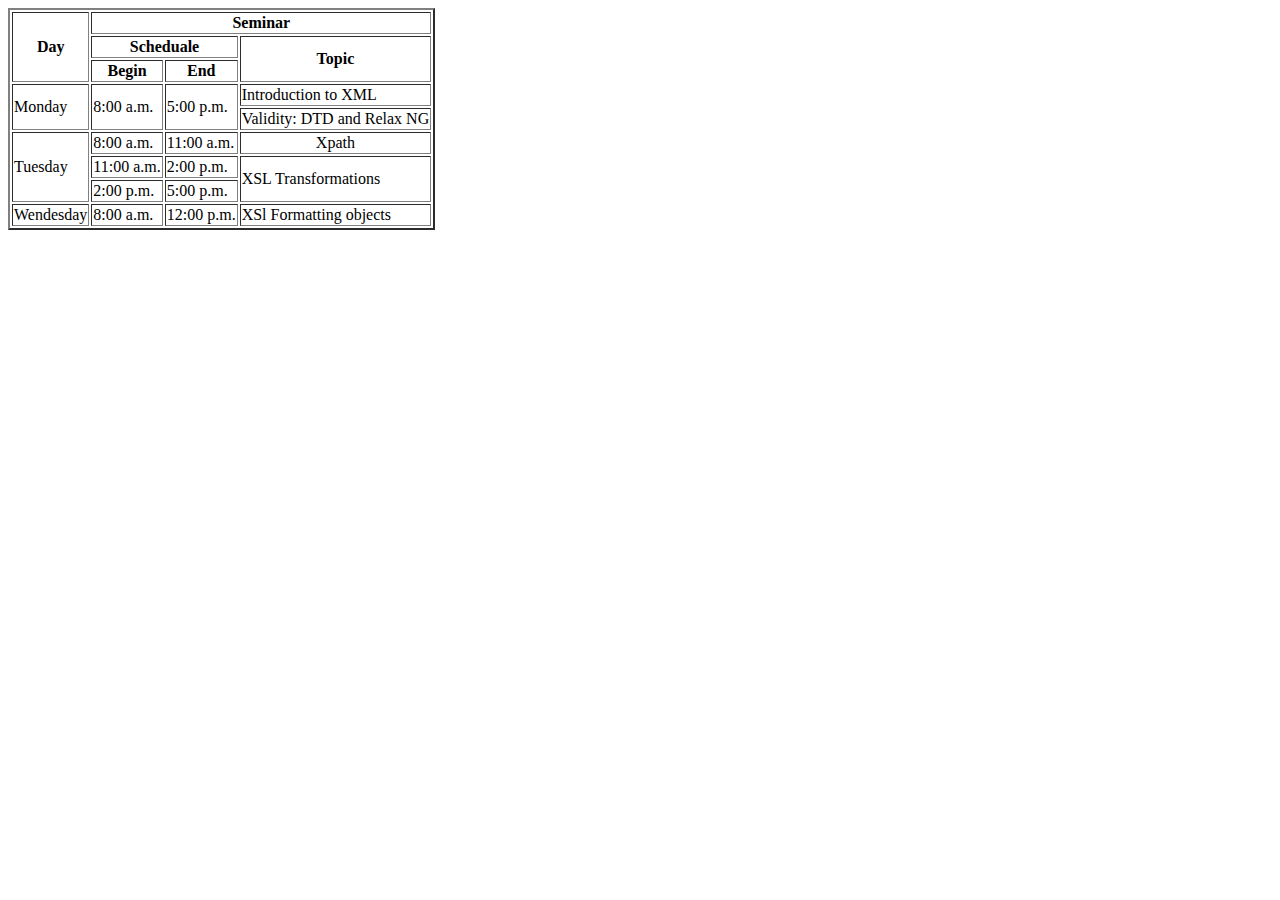
<file: Task1/index.html>
<!DOCTYPE html>
<html lang="en">
  <head>
    <meta charset="UTF-8" />
    <meta name="viewport" content="width=device-width, initial-scale=1.0" />

    <meta name="description" content="Free Web tutorials" />
    <meta name="keywords" content="HTML, CSS, JavaScript" />

    <title>Task 1</title>
  </head>

  <body>
    <table border="2">
      <thead>
        <tr>
          <th rowspan="3">Day</th>
          <th colspan="3">Seminar</th>
        </tr>
        <tr>
          <th colspan="2">Scheduale</th>
          <th rowspan="2">Topic</th>
        </tr>

        <tr>
          <th>Begin</th>
          <th>End</th>
        </tr>
      </thead>

      <tbody>
        <tr>
          <td rowspan="2">Monday</td>
          <td rowspan="2">8:00 a.m.</td>
          <td rowspan="2">5:00 p.m.</td>
          <td>Introduction to XML</td>
        </tr>
        <tr>
          <td>Validity: DTD and Relax NG</td>
        </tr>

        <!-- Second Row -->

        <tr>
          <td rowspan="3">Tuesday</td>
          <td>8:00 a.m.</td>
          <td>11:00 a.m.</td>
          <td style="text-align: center">Xpath</td>
        </tr>

        <tr>
          <td>11:00 a.m.</td>
          <td>2:00 p.m.</td>
          <td rowspan="2">XSL Transformations</td>
        </tr>

        <tr>
          <td>2:00 p.m.</td>
          <td>5:00 p.m.</td>
        </tr>

        <!-- THird Row -->

        <tr>
          <td>Wendesday</td>
          <td>8:00 a.m.</td>
          <td>12:00 p.m.</td>
          <td>XSl Formatting objects</td>
        </tr>
      </tbody>
    </table>
  </body>
</html>
</file>
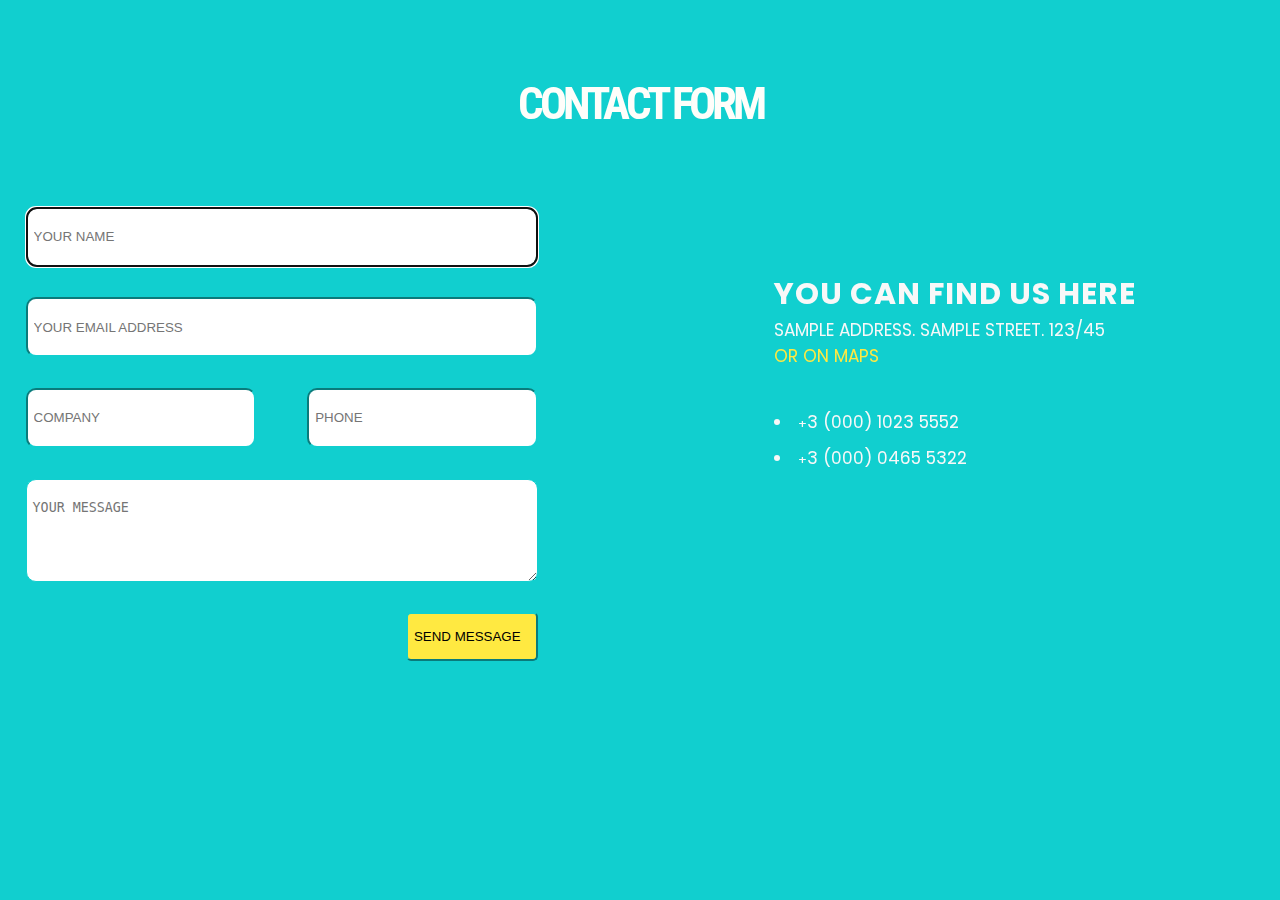
<file: Task3/index.html>
<!DOCTYPE html>
<html lang="en">
  <head>
    <meta charset="UTF-8" />
    <meta http-equiv="X-UA-Compatible" content="IE=edge" />
    <meta name="viewport" content="width=device-width, initial-scale=1.0" />
    <title>Task3</title>
    <link href="style.css" rel="stylesheet" />
    <link rel="preconnect" href="https://fonts.googleapis.com" />
    <link rel="preconnect" href="https://fonts.gstatic.com" crossorigin />
    <link
      href="https://fonts.googleapis.com/css2?family=Montserrat&family=Poppins:wght@300&display=swap"
      rel="stylesheet"
    />
    <link rel="preconnect" href="https://fonts.googleapis.com" />
    <link rel="preconnect" href="https://fonts.gstatic.com" crossorigin />
    <link
      href="https://fonts.googleapis.com/css2?family=Poppins:wght@300&family=Roboto+Condensed&display=swap"
      rel="stylesheet"
    />
  </head>
  <body>
    <div class="container">
      <header>
        <h1>Contact Form</h1>
      </header>

      <form action="">
        <input
          autofocus
          class="uppercase inputblock"
          type="text"
          placeholder="Your name"
          name="name"
        />
        <input
          class="uppercase inputblock"
          type="text"
          placeholder="Your email address"
          name="email"
        />
        <div class="company-phone">
          <input
            class="uppercase inputblock company-phone-children"
            type="text"
            placeholder="company"
            name="company"
            uppercase
          />
          <input
            class="uppercase inputblock company-phone-children"
            type="text"
            placeholder="phone"
            name="phone"
            pattern="[0-9]"
            maxlength="12"
          />
        </div>
        <div class="clear"></div>

        <textarea
          class="uppercase inputblock"
          rows="4"
          cols="50"
          placeholder="your message"
        ></textarea>
        <button class="uppercase">send message</button>
      </form>

      <!--aside section-->
      <aside class="uppercase aside">
        <p class="asideheader">you can find us here</p>

        <div class="asideheaderfootter">
          <p>sample address. sample street. 123/45</p>
        </div>
        <a href="#" target="_blank" class="uppercase"> or on maps</a>
        <ul>
          <li>+3 (000) 1023 5552</li>
          <li>+3 (000) 0465 5322</li>
        </ul>
      </aside>
    </div>
  </body>
</html>
</file>
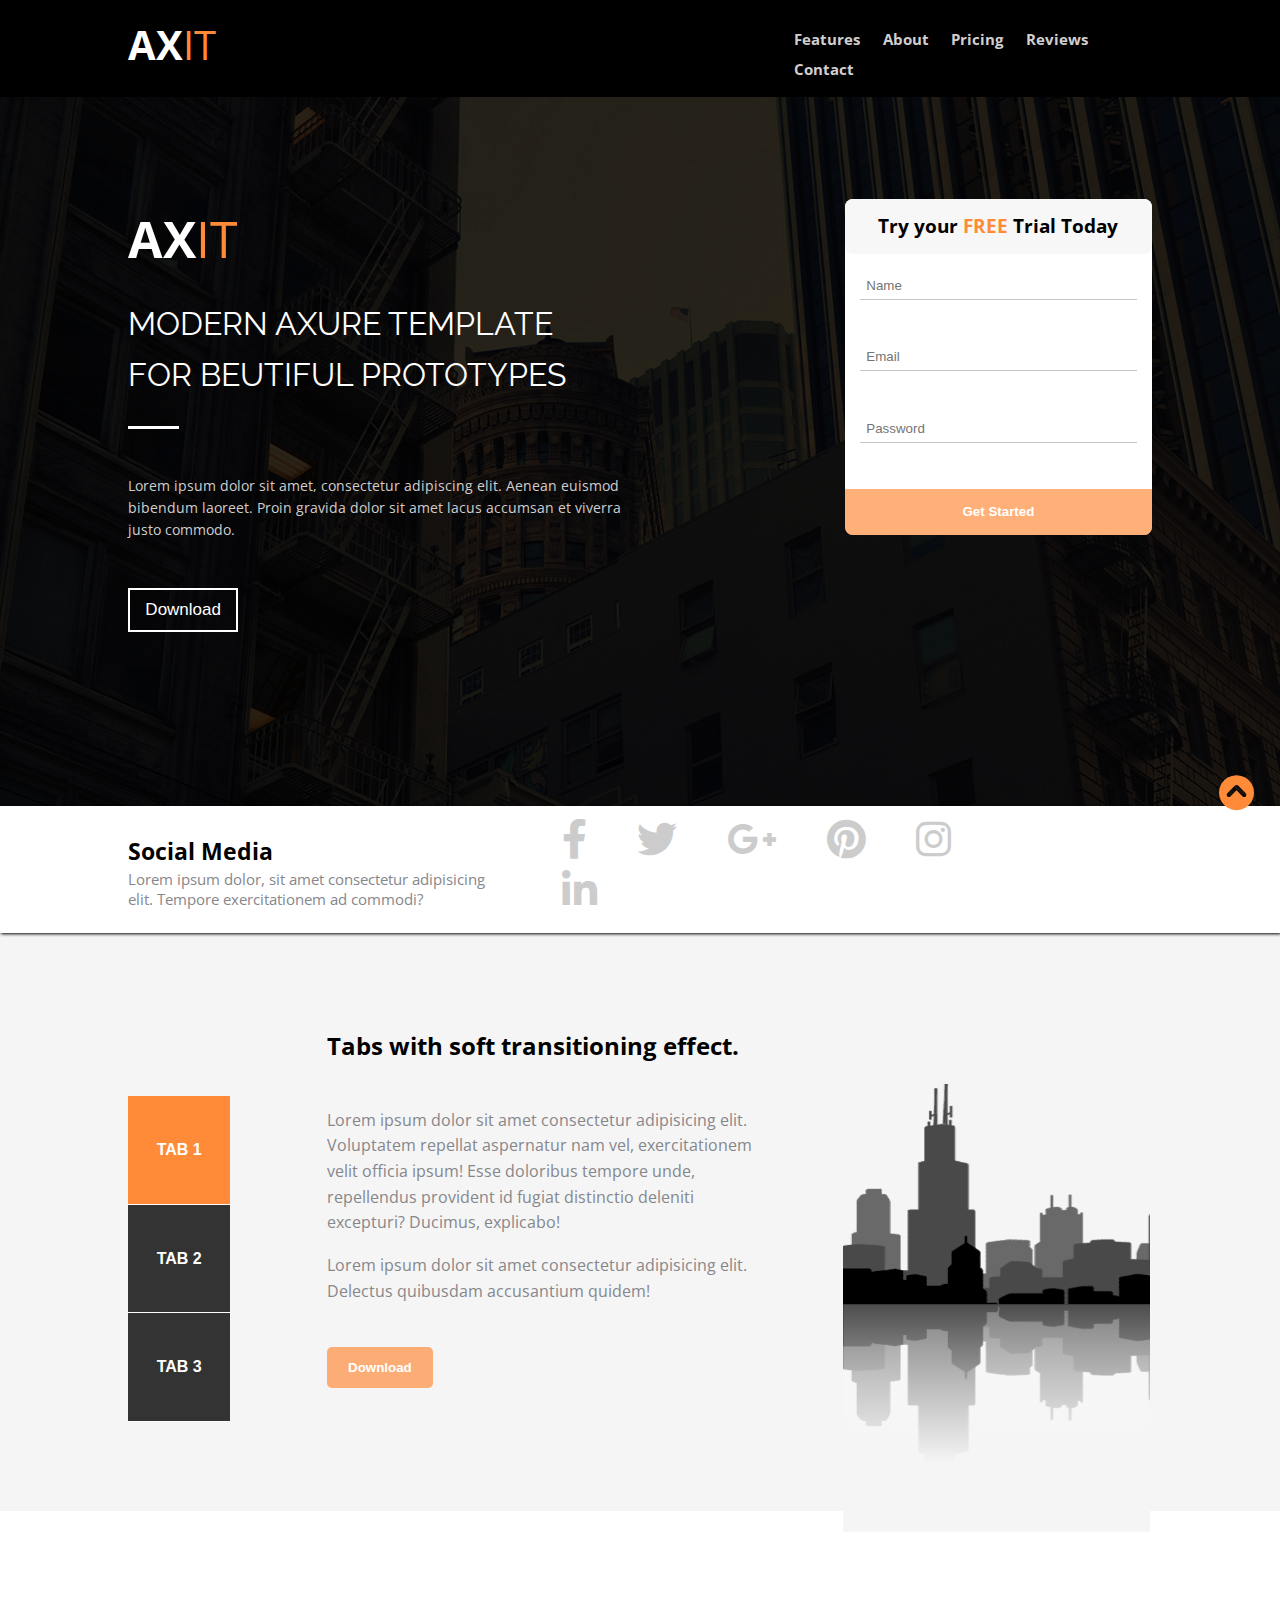
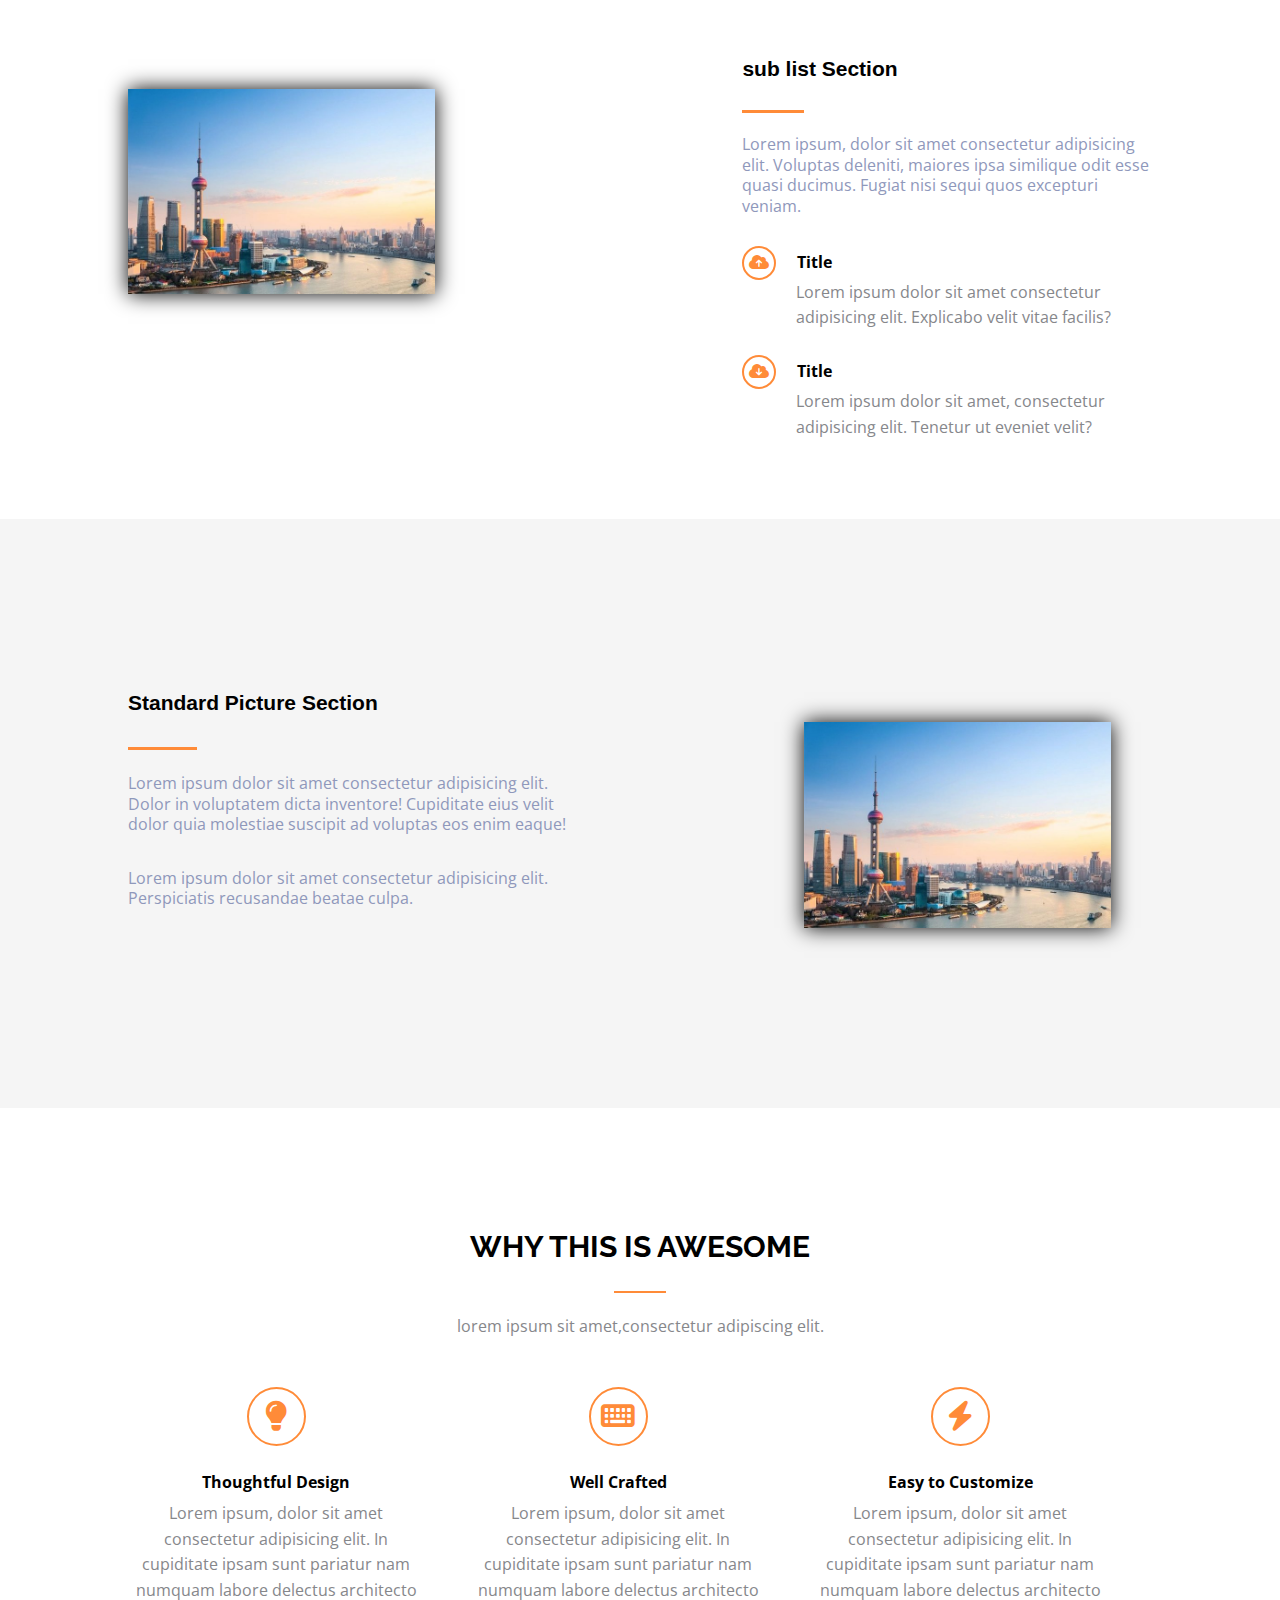
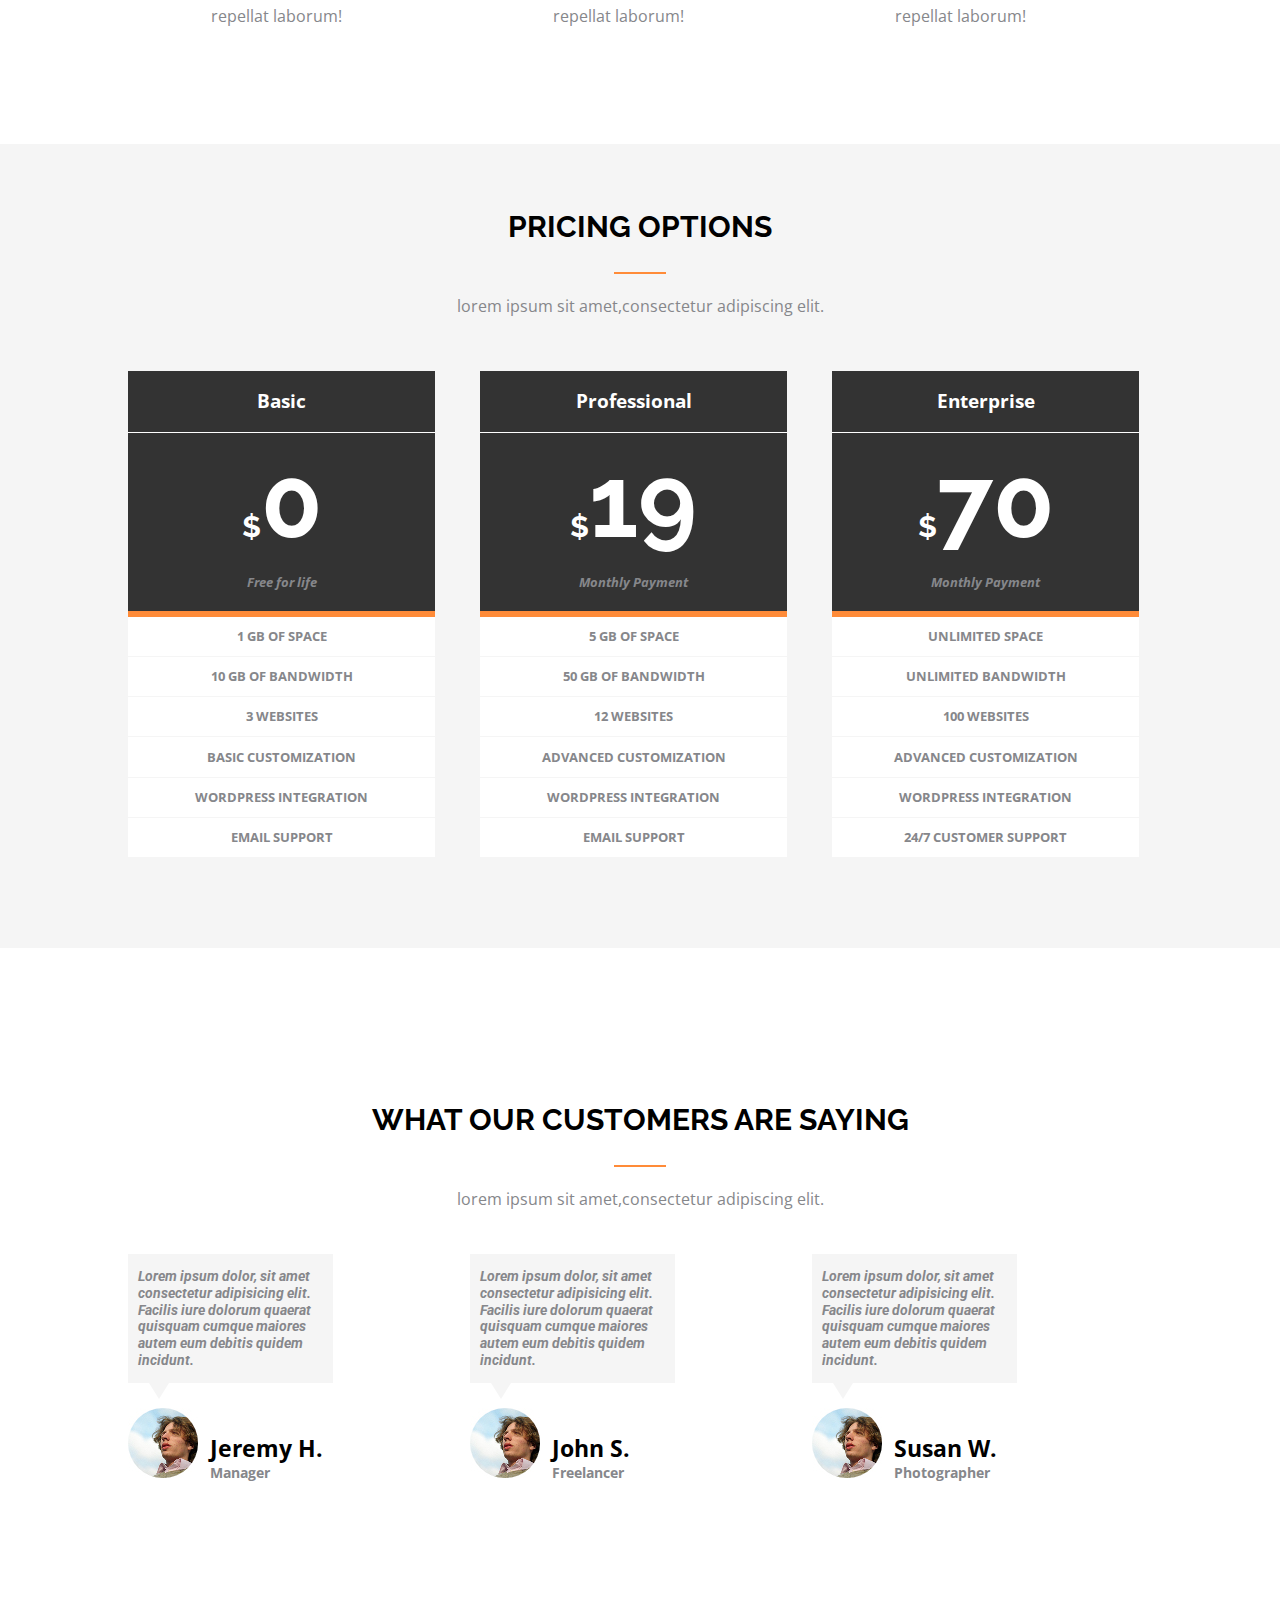
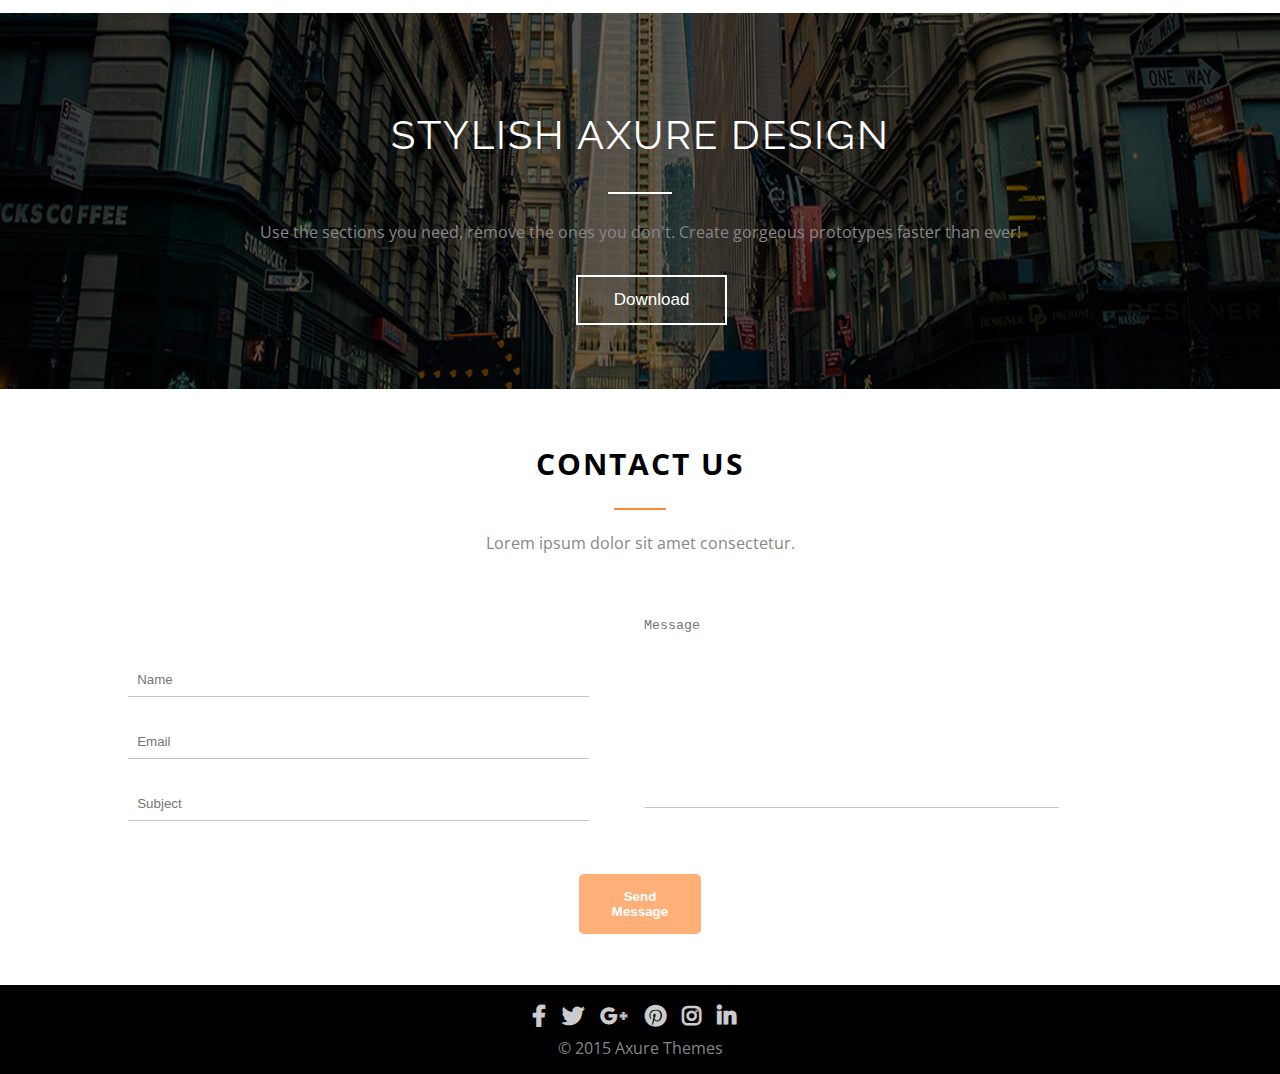
<file: Task4/index.html>
<!DOCTYPE html>
<html lang="en">
  <head>
    <meta charset="UTF-8" />
    <meta http-equiv="X-UA-Compatible" content="IE=edge" />
    <meta name="viewport" content="width=device-width, initial-scale=1.0" />
    <title>Axit</title>
    <link
      href="https://fonts.googleapis.com/css?family=Open+Sans:400,700|Raleway:400,700|Roboto:400,700&display=swap"
      rel="stylesheet"
    />
    <link rel="stylesheet" href="CSS/all.min.css" />
    <link href="CSS/style.css" rel="stylesheet" />
  </head>

  <!-- --------------------------------------BODY------------ -->
  <body>
    <!----------------NAV BAR------------------------------------->
    <nav>
      <div class="container">
        <a href="#" class="logo-anchor">
          <span class="logo1">ax<span class="logo2">it</span></span>
        </a>
        <ul>
          <li><a href="#features">Features</a></li>
          <li><a href="#about">About</a></li>
          <li><a href="#pricing">Pricing</a></li>
          <li><a href="#reviews">Reviews</a></li>
          <li><a href="#contact-us">Contact</a></li>
        </ul>
        <div class="clear"></div>
      </div>
    </nav>
    <!--------- Page Content ----------->

    <!--first section-->
    <section class="introbg">
      <div class="intro overlay">
        <div class="container">
          <!--first child-->
          <div class="intro-body">
            <span class="logo1 intrologo"
              >ax<span class="logo2 intrologo">it</span></span
            >
            <p class="uppercase introheader">modern axure template</p>
            <p class="uppercase introheader">for beutiful prototypes</p>
            <div class="intro-line"></div>

            <div class="into-paragraph">
              Lorem ipsum dolor sit amet, consectetur adipiscing elit. Aenean
              euismod bibendum laoreet. Proin gravida dolor sit amet lacus
              accumsan et viverra justo commodo.
            </div>
            <button class="tranparent-btn">Download</button>
          </div>

          <!--second child-->
          <div class="intro-form-parent">
            <h3 class="intro-form-header">
              Try your
              <span class="uppercase orangecolor">free</span>
              Trial Today
            </h3>
            <form method="post" class="intro-form" action="">
              <div>
                <input
                  required
                  class="inputblock"
                  type="text"
                  name="name"
                  placeholder="Name"
                />
              </div>
              <div>
                <input
                  required
                  class="inputblock"
                  type="text"
                  name="email"
                  placeholder="Email"
                />
              </div>

              <div>
                <input
                  required
                  class="inputblock"
                  type="password"
                  name="password"
                  placeholder="Password"
                />
              </div>

              <button class="formbutton overlay">Get Started</button>
            </form>
          </div>
          <div class="clear"></div>
        </div>
      </div>
    </section>

    <!--second section-->
    <section class="social-media" id="features">
      <div class="social-media-head">
        <div class="container">
          <div class="social-media-bar">
            <h2>Social Media</h2>
            <p>
              Lorem ipsum dolor, sit amet consectetur adipisicing elit. Tempore
              exercitationem ad commodi?
            </p>
          </div>
          <div class="social-media-icons">
            <a href="#">
              <i class="fa-brands fa-facebook-f facebook-icon bar-icon"></i
            ></a>
            <a href="#" class="bar-icon-anchor"
              ><i class="fa-brands fa-twitter bar-icon"></i
            ></a>
            <a href="#" class="bar-icon-anchor">
              <i class="fa-brands fa-google-plus-g bar-icon"></i
            ></a>
            <a href="#" class="bar-icon-anchor">
              <i class="fa-brands fa-pinterest bar-icon"></i>
            </a>
            <a href="#" class="bar-icon-anchor">
              <i class="fa-brands fa-instagram bar-icon"></i>
            </a>
            <a href="#" class="bar-icon-anchor">
              <i class="fa-brands fa-linkedin-in bar-icon"></i>
            </a>
          </div>
        </div>
      </div>

      <div class="social-media-body">
        <div class="container">
          <div class="tabs">
            <div class="tab-nth tab-one uppercase">tab 1</div>
            <div class="tab-nth uppercase">tab 2</div>
            <div class="tab-nth uppercase">tab 3</div>
          </div>

          <div class="social-media-content">
            <h2>Tabs with soft transitioning effect.</h2>
            <p>
              Lorem ipsum dolor sit amet consectetur adipisicing elit.
              Voluptatem repellat aspernatur nam vel, exercitationem velit
              officia ipsum! Esse doloribus tempore unde, repellendus provident
              id fugiat distinctio deleniti excepturi? Ducimus, explicabo!
            </p>
            <p>
              Lorem ipsum dolor sit amet consectetur adipisicing elit. Delectus
              quibusdam accusantium quidem!
            </p>
            <button class="msg-btn social-media-content-btn">Download</button>
          </div>

          <div class="reflected-image-div"></div>
        </div>
      </div>

      <a href="#" class="arrow-home"
        ><i class="fa-solid fa-circle-chevron-up"></i
      ></a>
    </section>

    <!----------SUB-LIST SECTION--------------------------------->
    <section class="sub-list-section">
      <div class="container">
        <div class="sub-list-img-div">
          <img
            class="sub-list-img"
            src="Images/sub-img.jpg"
            alt="sub list section image"
          />
        </div>
        <div class="sub-list-list">
          <h4 class="sub-list-title">sub list Section</h4>
          <div class="sub-list-line"></div>
          <p class="sub-list-section-p">
            Lorem ipsum, dolor sit amet consectetur adipisicing elit. Voluptas
            deleniti, maiores ipsa similique odit esse quasi ducimus. Fugiat
            nisi sequi quos excepturi veniam.
          </p>
          <ul>
            <li>
              <i class="fa-solid fa-cloud-arrow-up sub-list-icon"></i>
              <!-- <div class="sub-list-list-body"> -->
              <h5>Title</h5>
              <span
                >Lorem ipsum dolor sit amet consectetur adipisicing elit.
                Explicabo velit vitae facilis?</span
              >
            </li>
            <li>
              <i class="fa-solid fa-cloud-arrow-down sub-list-icon"></i>
              <!-- <div class="sub-list-list-body"> -->
              <h5>Title</h5>
              <span
                >Lorem ipsum dolor sit amet, consectetur adipisicing elit.
                Tenetur ut eveniet velit?</span
              >
            </li>
          </ul>
        </div>
      </div>
    </section>

    <!------------------>

    <section class="stndard-picture-section">
      <div class="container">
        <div class="stndard-picture-paragraph">
          <h4 class="sub-list-title">Standard Picture Section</h4>
          <div class="sub-list-line"></div>
          <p class="sub-list-section-p">
            Lorem ipsum dolor sit amet consectetur adipisicing elit. Dolor in
            voluptatem dicta inventore! Cupiditate eius velit dolor quia
            molestiae suscipit ad voluptas eos enim eaque!
          </p>
          <p class="sub-list-section-p">
            Lorem ipsum dolor sit amet consectetur adipisicing elit.
            Perspiciatis recusandae beatae culpa.
          </p>
        </div>
        <div class="sub-list-img-div stndard-picture-img">
          <img
            class="sub-list-img"
            src="Images/sub-img.jpg"
            alt="sub list section image"
          />
        </div>
      </div>
    </section>
    <!-- about us sec3 why this is awesome -->
    <section class="about-final-section" id="about">
      <div class="container">
        <h2 class="uppercase section-title">why this is awesome</h2>
        <div class="hr-parent"><hr class="hr-underline" /></div>
        <p class="pricing-section-paragraph">
          lorem ipsum sit amet,consectetur adipiscing elit.
        </p>
        <div>
          <div class="about-cards">
            <i class="fa-solid fa-lightbulb about-icons"></i>
            <h4>Thoughtful Design</h4>
            <p>
              Lorem ipsum, dolor sit amet consectetur adipisicing elit. In
              cupiditate ipsam sunt pariatur nam numquam labore delectus
              architecto repellat laborum!
            </p>
          </div>

          <div class="about-cards">
            <i class="fa-solid fa-keyboard about-icons"></i>
            <h4>Well Crafted</h4>
            <p>
              Lorem ipsum, dolor sit amet consectetur adipisicing elit. In
              cupiditate ipsam sunt pariatur nam numquam labore delectus
              architecto repellat laborum!
            </p>
          </div>

          <div class="about-cards">
            <i class="fa-solid fa-bolt about-icons"></i>
            <h4>Easy to Customize</h4>
            <p>
              Lorem ipsum, dolor sit amet consectetur adipisicing elit. In
              cupiditate ipsam sunt pariatur nam numquam labore delectus
              architecto repellat laborum!
            </p>
          </div>
        </div>
      </div>
    </section>

    <!--Pricing section -->
    <section id="pricing" class="pricing-section">
      <div class="container">
        <h2 class="uppercase section-title">pricing options</h2>
        <div class="hr-parent"><hr class="hr-underline" /></div>
        <p class="pricing-section-paragraph">
          lorem ipsum sit amet,consectetur adipiscing elit.
        </p>

        <div class="card">
          <h4 class="card-title">Basic</h4>
          <div>
            <h4 class="card-price"><span>$</span>0</h4>
            <p class="card-statement"><em>Free for life</em></p>
            <div class="card-border"></div>
            <div class="uppercase card-properties">1 GB OF SPACE</div>
            <div class="uppercase card-properties">10 GB OF BANDWIDTH</div>
            <div class="uppercase card-properties">3 WEBSITES</div>
            <div class="uppercase card-properties">BASIC CUSTOMIZATION</div>
            <div class="uppercase card-properties">WORDPRESS INTEGRATION</div>
            <div class="uppercase card-properties">EMAIL SUPPORT</div>
          </div>
        </div>

        <!--SECOND CARD-->
        <div class="card">
          <h4 class="card-title">Professional</h4>
          <div>
            <h4 class="card-price"><span>$</span>19</h4>
            <p class="card-statement"><em>Monthly Payment</em></p>
            <div class="card-border uppercase card-border-special-height">
              <h4>our most popular</h4>
            </div>
            <div class="uppercase card-properties">5 GB OF SPACE</div>
            <div class="uppercase card-properties">50 GB OF BANDWIDTH</div>
            <div class="uppercase card-properties">12 WEBSITES</div>
            <div class="uppercase card-properties">ADVANCED CUSTOMIZATION</div>
            <div class="uppercase card-properties">WORDPRESS INTEGRATION</div>
            <div class="uppercase card-properties">EMAIL SUPPORT</div>
          </div>
        </div>

        <!--ThirdCARD-->
        <div class="card card-mrgin-right">
          <h4 class="card-title">Enterprise</h4>
          <div>
            <h4 class="card-price"><span>$</span>70</h4>
            <p class="card-statement"><em>Monthly Payment</em></p>
            <div class="card-border uppercase"></div>
            <div class="uppercase card-properties">UNLIMITED SPACE</div>
            <div class="uppercase card-properties">UNLIMITED BANDWIDTH</div>
            <div class="uppercase card-properties">100 WEBSITES</div>
            <div class="uppercase card-properties">ADVANCED CUSTOMIZATION</div>
            <div class="uppercase card-properties">WORDPRESS INTEGRATION</div>
            <div class="uppercase card-properties">24/7 CUSTOMER SUPPORT</div>
          </div>
        </div>
      </div>
    </section>
    <!--------------------END------------------------------->

    <!------------REVIWES SECTION--------------------->
    <section class="reviwes-section" id="reviews">
      <div class="container">
        <h2 class="uppercase section-title">what our customers are saying</h2>
        <div class="hr-parent"><hr class="hr-underline" /></div>
        <p class="pricing-section-paragraph">
          lorem ipsum sit amet,consectetur adipiscing elit.
        </p>

        <div class="reviwes-body">
          <div class="review-card">
            <div class="review-comment">
              Lorem ipsum dolor, sit amet consectetur adipisicing elit. Facilis
              iure dolorum quaerat quisquam cumque maiores autem eum debitis
              quidem incidunt.
            </div>
            <div class="reviewer-info">
              <img
                src="Images/customer-img.jpg"
                alt="customer's profile picture"
              />
              <div class="reviewer-info-body">
                <h3>Jeremy H.</h3>
                <span class="reviewer-job">Manager</span>
              </div>
            </div>
          </div>

          <div class="review-card">
            <div class="review-comment">
              Lorem ipsum dolor, sit amet consectetur adipisicing elit. Facilis
              iure dolorum quaerat quisquam cumque maiores autem eum debitis
              quidem incidunt.
            </div>
            <div class="reviewer-info">
              <img
                src="Images/customer-img.jpg"
                alt="customer's profile picture"
              />
              <div class="reviewer-info-body">
                <h3>John S.</h3>
                <span class="reviewer-job">Freelancer</span>
              </div>
            </div>
          </div>

          <div class="review-card">
            <div class="review-comment">
              Lorem ipsum dolor, sit amet consectetur adipisicing elit. Facilis
              iure dolorum quaerat quisquam cumque maiores autem eum debitis
              quidem incidunt.
            </div>
            <div class="reviewer-info">
              <img
                src="Images/customer-img.jpg"
                alt="customer's profile picture"
              />
              <div class="reviewer-info-body">
                <h3>Susan W.</h3>
                <span class="reviewer-job">Photographer</span>
              </div>
            </div>
          </div>
        </div>
      </div>
    </section>
    <!------------------------END----------------------------->

    <!--********CUSTOM PANEL****************************-->
    <section class="custom-panel-bg">
      <div class="contsiner">
        <h2 class="uppercase section-title custom-panel-title">
          stylish axure design
        </h2>
        <div class="hr-parent"><hr class="hr-underline custom-panel-hr" /></div>
        <p class="pricing-section-paragraph">
          Use the sections you need, remove the ones you don't. Create gorgeous
          prototypes faster than ever!
        </p>
        <div class="custom-panel-btn-parent">
          <button class="tranparent-btn custom-panel-button">Download</button>
        </div>
      </div>
    </section>
    <!----------CONTACT US SECTION--------------------------------->
    <section id="contact-us" class="contact-us-section">
      <div class="container">
        <div class="contact-us-head">
          <h2 class="uppercase">contact us</h2>
          <div class="hr-parent"><hr class="hr-underline" /></div>
          <span>Lorem ipsum dolor sit amet consectetur.</span>
        </div>
        <div class="contact-us-info">
          <form>
            <div class="contact-us-info-form">
              <input
                class="inputblock contact-us-info-inputs"
                name="name"
                type="text"
                placeholder="Name"
              />
              <input
                class="inputblock contact-us-info-inputs"
                name="email"
                type="text"
                placeholder="Email"
              />
              <input
                class="inputblock contact-us-info-inputs"
                name="subject"
                type="text"
                placeholder="Subject"
              />
            </div>

            <div class="contact-us-textarea-parent">
              <textarea
                spellcheck="true"
                maxlength="150"
                minlength="10"
                class="inputblock contact-us-textarea"
                placeholder="Message"
                rows="8"
              ></textarea>
            </div>
            <div class="msg-btn-div">
              <button class="msg-btn">Send Message</button>
            </div>
          </form>
        </div>
      </div>
    </section>

    <footer class="contact-us-footer">
      <div class="container">
        <div class="footer-icon-parent">
          <a href="#">
            <i
              class="fa-brands fa-facebook-f facebook-icon bar-icon footer-icons"
            ></i
          ></a>
          <a href="#" class="bar-icon-anchor"
            ><i class="fa-brands fa-twitter bar-icon footer-icons"></i
          ></a>
          <a href="#" class="bar-icon-anchor">
            <i class="fa-brands fa-google-plus-g bar-icon footer-icons"></i
          ></a>
          <a href="#" class="bar-icon-anchor">
            <i class="fa-brands fa-pinterest bar-icon footer-icons"></i>
          </a>
          <a href="#" class="bar-icon-anchor">
            <i class="fa-brands fa-instagram bar-icon footer-icons"></i>
          </a>
          <a href="#" class="bar-icon-anchor">
            <i class="fa-brands fa-linkedin-in bar-icon footer-icons"></i>
          </a>
        </div>
        <span class="copy-right-footer">&copy; 2015 Axure Themes</span>
      </div>
    </footer>
  </body>
</html>
</file>
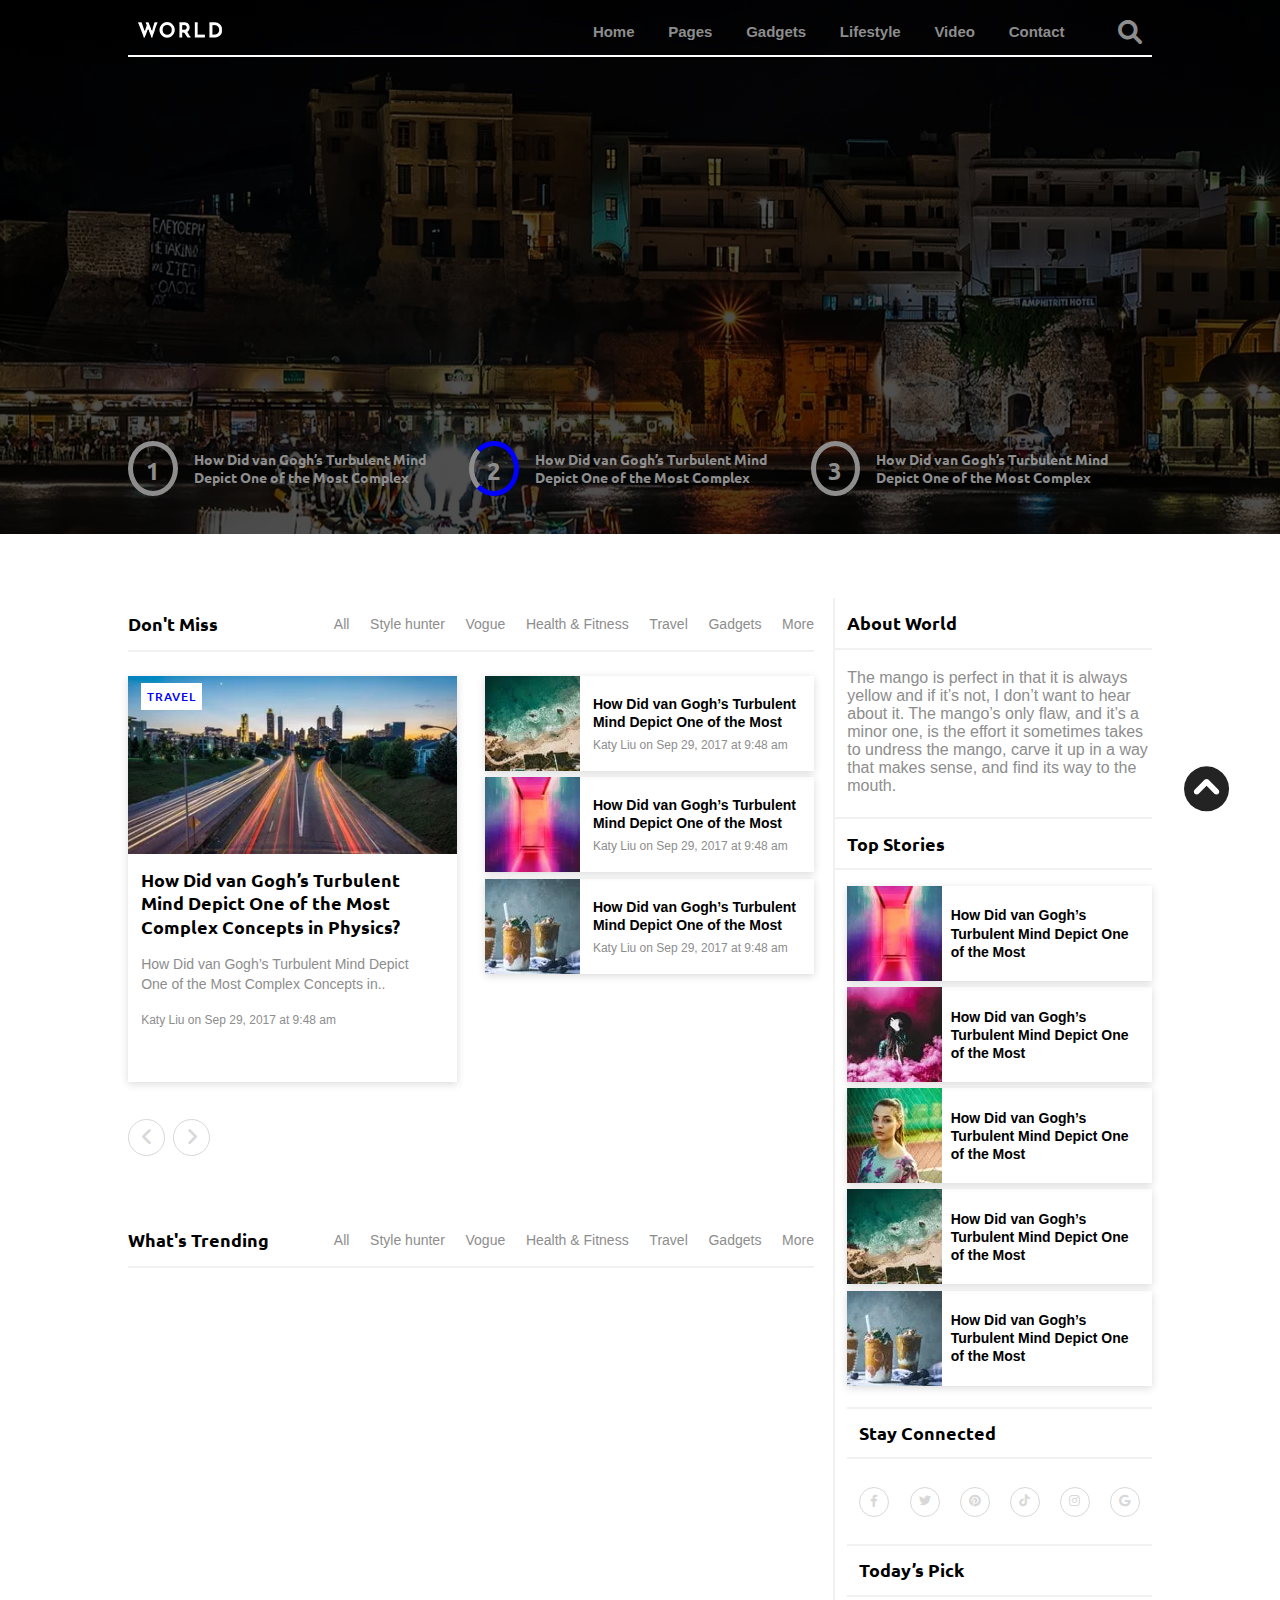
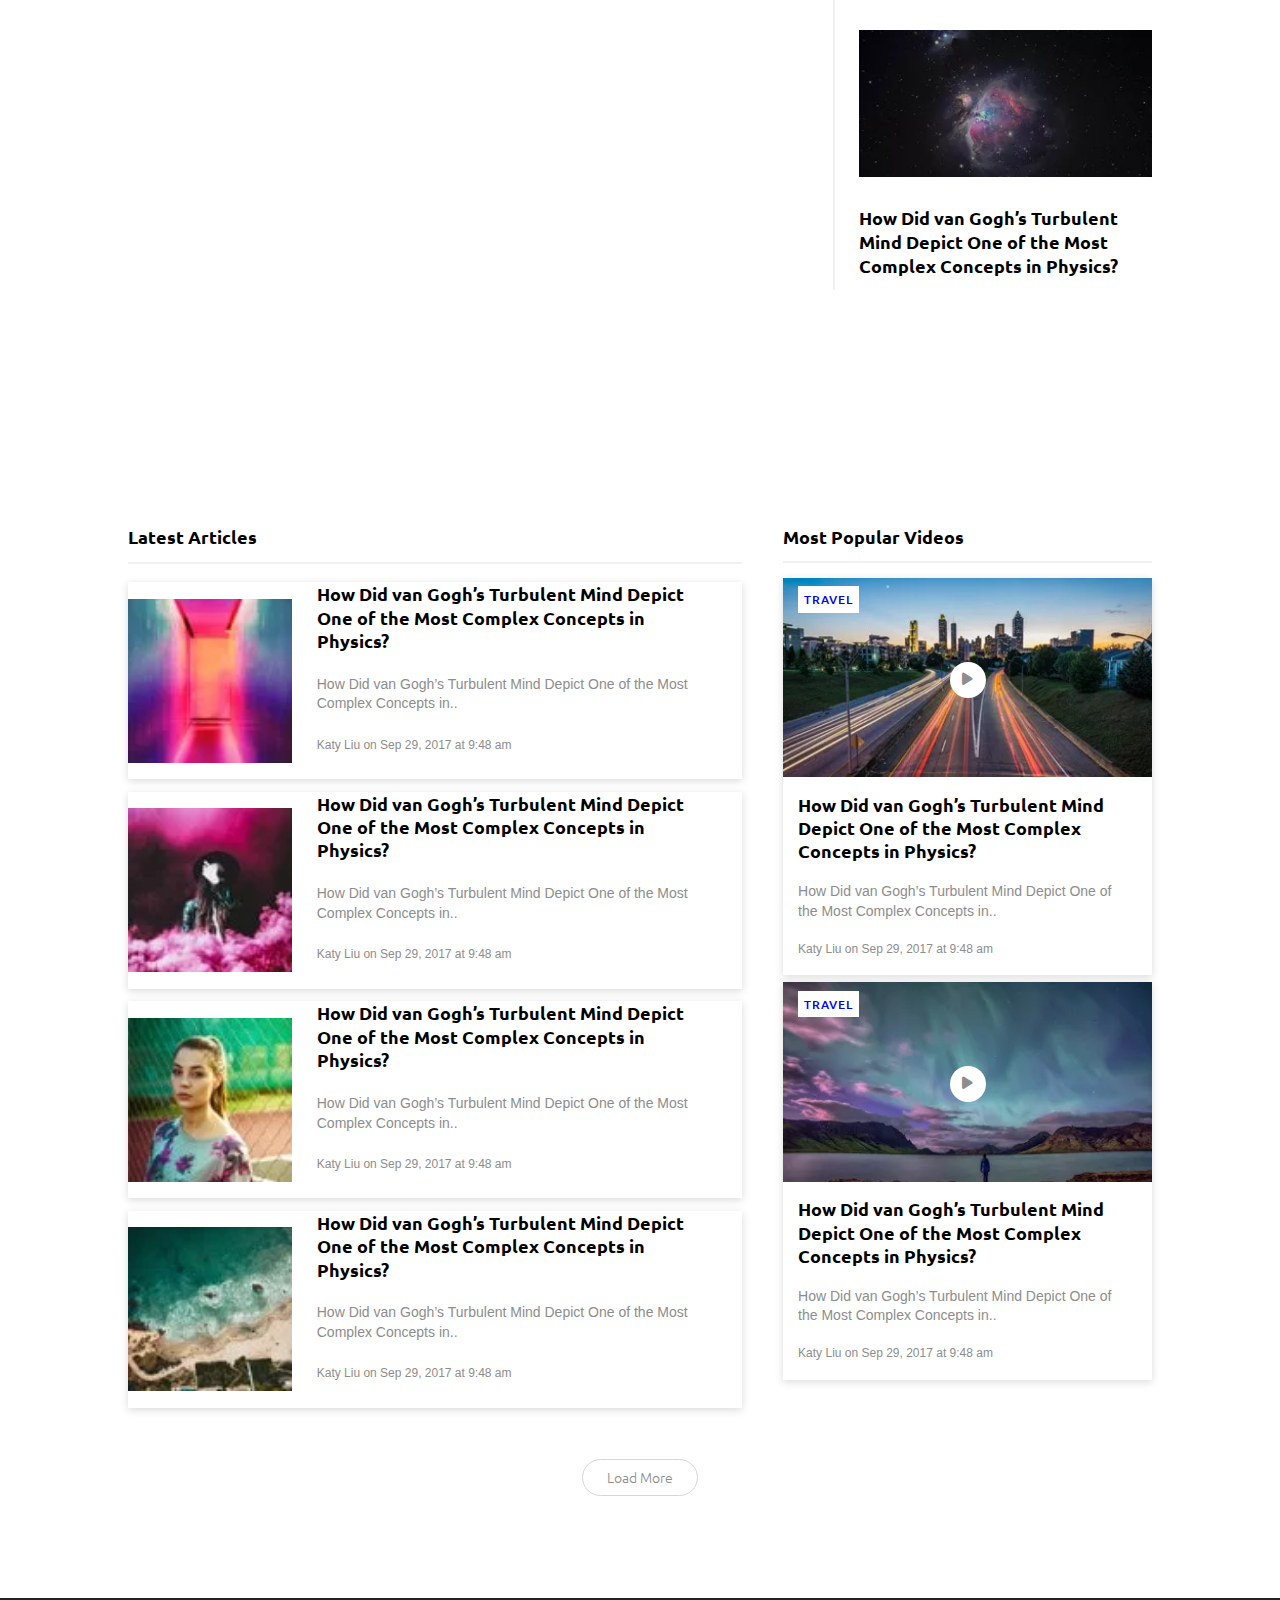
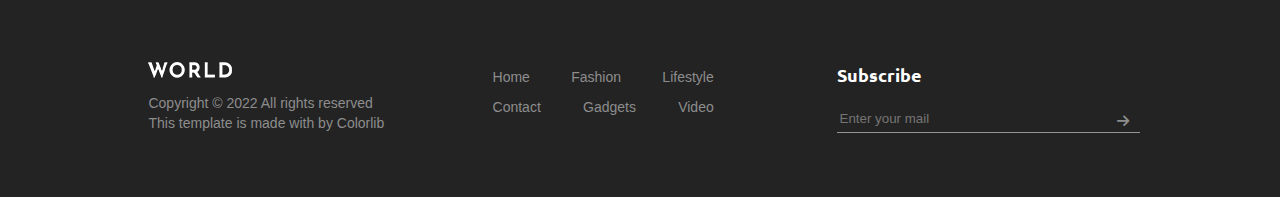
<file: Task5/index.html>
<!DOCTYPE html>
<html lang="en">
  <head>
    <meta charset="UTF-8" />
    <meta http-equiv="X-UA-Compatible" content="IE=edge" />
    <meta name="viewport" content="width=device-width, initial-scale=1.0" />
    <title>World</title>
    <!-- <link
      rel="icon"
      href="img/core-img/xfavicon.ico.pagespeed.ic.aO5SdsmoR4.webp"
    /> -->
    <link rel="preconnect" href="https://fonts.googleapis.com" />
    <link rel="preconnect" href="https://fonts.gstatic.com" crossorigin />
    <link
      href="https://fonts.googleapis.com/css2?family=Ubuntu&display=swap"
      rel="stylesheet"
    />
    <link rel="shortcut icon" href="Images/favicon.webp" />
    <link rel="stylesheet" href="CSS/all.min.css" />
    <link rel="stylesheet" href="CSS/animate.css" />
    <link href="CSS/style.css" rel="stylesheet" />
    <link rel="stylesheet" href="CSS/media.css" />
  </head>
  <body>
    <!--first-- HOME-->
    <section id="home" class="home-section">
      <div class="overlay">
        <nav>
          <div class="container nav-border">
            <div
              class="d-flex justify-content-between align-items-center nav-padding nav-content-resp"
            >
              <a class="logo-anchor" href="#">
                <img
                  src="[data-uri]"
                  alt="logo"
              /></a>

              <ul class="ul-custom-style ul-custom-style-resp">
                <li><a class="anchor-custom" href="">Home</a></li>
                <li><a class="anchor-custom" href="">Pages</a></li>
                <li><a class="anchor-custom" href="">Gadgets</a></li>
                <li><a class="anchor-custom" href="">Lifestyle</a></li>
                <li><a class="anchor-custom" href="">Video</a></li>
                <li><a class="anchor-custom" href="#contact-us">Contact</a></li>
              </ul>
              <i class="fa-solid fa-magnifying-glass search-icon"></i>
            </div>
          </div>
        </nav>
        <!--**************************************************************-->
        <div>
          <div
            class="container d-flex justify-content-between align-items-center home-section-footer"
          >
            <div
              class="home-section-footer-post d-flex justify-content-between wow slideInRight"
              data-wow-duration="2s"
              data-wow-delay="0.4s"
            >
              <i class="fa-solid fa-1 home-section-icon"></i>
              <span
                >How Did van Gogh’s Turbulent Mind Depict One of the Most
                Complex</span
              >
            </div>

            <div
              class="home-section-footer-post d-flex justify-content-between hidden wow slideInRight"
              data-wow-duration="2s"
              data-wow-delay="0.5s"
            >
              <i class="fa-solid fa-2 home-section-icon"></i>
              <span>
                How Did van Gogh’s Turbulent Mind Depict One of the Most Complex
              </span>
            </div>

            <div
              class="home-section-footer-post d-flex justify-content-between hidden wow slideInRight"
              data-wow-duration="2s"
              data-wow-delay="0.6s"
            >
              <i class="fa-solid fa-3 home-section-icon"></i>
              <span>
                How Did van Gogh’s Turbulent Mind Depict One of the Most Complex
              </span>
            </div>
          </div>
        </div>
      </div>
    </section>
    <!--**********///////////////////SECOND SECTION////////////////////-->
    <section class="page-content">
      <div class="container">
        <div class="d-flex justify-content-between flx-content-section">
          <!--parent of the main page-->
          <article
            class="page-content-article d-flex col-flex justify-content-between"
          >
            <header class="d-flex justify-content-between article-header">
              <h5 class="article-title">Don't Miss</h5>
              <ul
                class="ul-custom-style d-flex justify-content-between ul-header-resp"
              >
                <li><a class="anchor-custom header-list" href="">All</a></li>
                <li>
                  <a class="anchor-custom header-list" href="">Style hunter</a>
                </li>
                <li>
                  <a class="anchor-custom header-list" href="">Vogue</a>
                </li>
                <li>
                  <a class="anchor-custom header-list" href=""
                    >Health & Fitness</a
                  >
                </li>
                <li>
                  <a class="anchor-custom header-list" href="">Travel</a>
                </li>
                <li>
                  <a class="anchor-custom header-list" href="">Gadgets</a>
                </li>
                <li><a class="anchor-custom header-list" href="">More</a></li>
              </ul>
            </header>

            <!--end of header-->
            <section
              class="d-flex justify-content-between top-stories-card-div padding-left-reset flx-article-resp"
            >
              <div
                class="box-shadow-style width-49 margin-right-auto article-resp-post wow bounceInUp"
                data-wow-duration=".75s"
                data-wow-delay=".2s"
              >
                <div class="travel-div">
                  <img
                    class="img-travel-style"
                    src="Images/travel.webp"
                    alt="travel"
                  />
                  <a class="travel-btn-anchor" href="#">
                    <button class="travel-btn">Travel</button></a
                  >
                </div>
                <div class="d-flex justify-content-between col-flex title-div">
                  <a href="#"
                    ><h5 class="title-div-h5">
                      How Did van Gogh’s Turbulent Mind Depict One of the Most
                      Complex Concepts in Physics?
                    </h5>
                  </a>
                  <span class="title-div-span font-size-14">
                    How Did van Gogh’s Turbulent Mind Depict One of the Most
                    Complex Concepts in..
                  </span>

                  <p class="post-author title-div-span">
                    <a href="#" class="post-author-a">Katy Liu</a> on
                    <a href="#" class="post-author-a"
                      >Sep 29, 2017 at 9:48 am</a
                    >
                  </p>
                </div>
              </div>
              <!---->
              <div
                class="top-stories-card-div padding-reset width-49 margin-left-auto padding-left-reset-resp"
              >
                <div
                  class="top-stories-card d-flex align-items-center wow bounceInUp"
                  data-wow-duration=".75s"
                  data-wow-delay=".4s"
                >
                  <img src="Images/card4.webp" alt="story 4 image" />
                  <div
                    class="d-flex justify-content-between col-flex padding-left"
                  >
                    <a href="#"
                      ><h6 class="story-title">
                        How Did van Gogh’s Turbulent Mind Depict One of the Most
                      </h6>
                    </a>
                    <span class="span-article">
                      Katy Liu on Sep 29, 2017 at 9:48 am
                    </span>
                  </div>
                </div>

                <div
                  class="top-stories-card d-flex align-items-center wow bounceInUp"
                  data-wow-duration=".75s"
                  data-wow-delay=".6s"
                >
                  <img src="Images/card1.webp" alt="story 1 image" />
                  <div
                    class="d-flex justify-content-between col-flex padding-left"
                  >
                    <a href="#"
                      ><h6 class="story-title">
                        How Did van Gogh’s Turbulent Mind Depict One of the Most
                      </h6>
                    </a>
                    <span class="span-article">
                      Katy Liu on Sep 29, 2017 at 9:48 am
                    </span>
                  </div>
                </div>

                <div
                  class="top-stories-card d-flex align-items-center wow bounceInUp"
                  data-wow-duration=".75s"
                  data-wow-delay=".8s"
                >
                  <img src="Images/card5.webp" alt="story 5 image" />
                  <div
                    class="d-flex justify-content-between col-flex padding-left"
                  >
                    <a href="#"
                      ><h6 class="story-title">
                        How Did van Gogh’s Turbulent Mind Depict One of the Most
                      </h6>
                    </a>
                    <span class="span-article">
                      Katy Liu on Sep 29, 2017 at 9:48 am
                    </span>
                  </div>
                </div>

                <div
                  class="top-stories-card d-flex align-items-center wow bounceInUp"
                  data-wow-duration=".75s"
                  data-wow-delay="1s"
                >
                  <img src="Images/card2.webp" alt="story 2 image" />
                  <div
                    class="d-flex justify-content-between col-flex padding-left"
                  >
                    <a href="#"
                      ><h6 class="story-title">
                        How Did van Gogh’s Turbulent Mind Depict One of the Most
                      </h6>
                    </a>
                    <span class="span-article">
                      Katy Liu on Sep 29, 2017 at 9:48 am
                    </span>
                  </div>
                </div>
              </div>
            </section>
            <!--circle icons-->
            <div class="d-flex justify-content-between swipe-icons">
              <a href=""
                ><i class="fa-solid fa-angle-left article-icon"></i>
              </a>
              <a href="">
                <i class="fa-solid fa-angle-right article-icon"></i>
              </a>
            </div>
            <!--second article-->
            <header class="d-flex justify-content-between article-header">
              <h5 class="article-title">What's Trending</h5>
              <ul
                class="ul-custom-style d-flex justify-content-between ul-header-resp"
              >
                <li><a class="anchor-custom header-list" href="">All</a></li>
                <li>
                  <a class="anchor-custom header-list" href="">Style hunter</a>
                </li>
                <li>
                  <a class="anchor-custom header-list" href="">Vogue</a>
                </li>
                <li>
                  <a class="anchor-custom header-list" href=""
                    >Health & Fitness</a
                  >
                </li>
                <li>
                  <a class="anchor-custom header-list" href="">Travel</a>
                </li>
                <li>
                  <a class="anchor-custom header-list" href="">Gadgets</a>
                </li>
                <li><a class="anchor-custom header-list" href="">More</a></li>
              </ul>
            </header>

            <section
              class="d-flex justify-content-between second-artcle-section"
            >
              <div
                class="box-shadow-style width-49 margin-right-auto margin-bottom-resp wow bounceInUp"
                data-wow-duration=".75s"
                data-wow-delay=".2s"
              >
                <div class="travel-div">
                  <img
                    class="img-travel-style"
                    src="Images/travel.webp"
                    alt="travel"
                  />
                  <a class="travel-btn-anchor" href="#">
                    <button class="travel-btn">Travel</button></a
                  >
                </div>
                <div class="d-flex justify-content-between col-flex title-div">
                  <a href="#"
                    ><h5 class="title-div-h5">
                      How Did van Gogh’s Turbulent Mind Depict One of the Most
                      Complex Concepts in Physics?
                    </h5>
                  </a>
                  <span class="title-div-span font-size-14">
                    How Did van Gogh’s Turbulent Mind Depict One of the Most
                    Complex Concepts in..
                  </span>

                  <p class="post-author title-div-span">
                    <a href="#" class="post-author-a">Katy Liu</a> on
                    <a href="#" class="post-author-a"
                      >Sep 29, 2017 at 9:48 am</a
                    >
                  </p>
                </div>
              </div>

              <!--second card-->

              <div
                class="box-shadow-style width-49 margin-right-auto margin-bottom-resp wow bounceInUp"
                data-wow-duration=".75s"
                data-wow-delay=".4s"
              >
                <!--   <div
            class="third-section-card-three margin-left-auto wow bounceInUp"
            data-wow-duration=".75s"
            data-wow-delay=".6s"
          >-->
                <div class="travel-div">
                  <img
                    class="img-travel-style"
                    src="Images/travel-2.webp"
                    alt="travel"
                  />
                  <a class="travel-btn-anchor" href="#">
                    <button class="travel-btn">Travel</button></a
                  >
                </div>
                <div class="d-flex justify-content-between col-flex title-div">
                  <a href="#"
                    ><h5 class="title-div-h5">
                      How Did van Gogh’s Turbulent Mind Depict One of the Most
                      Complex Concepts in Physics?
                    </h5>
                  </a>
                  <span class="title-div-span font-size-14">
                    How Did van Gogh’s Turbulent Mind Depict One of the Most
                    Complex Concepts in..
                  </span>

                  <p class="post-author title-div-span">
                    <a href="#" class="post-author-a">Katy Liu</a> on
                    <a href="#" class="post-author-a"
                      >Sep 29, 2017 at 9:48 am</a
                    >
                  </p>
                </div>
              </div>

              <!--i'm here-->
            </section>
            <div
              class="top-stories-card-div padding-reset padding-left-reset d-flex justify-content-between flx-wrap section-wrap"
            >
              <div
                class="top-stories-card d-flex align-items-center width-49 wow bounceInUp"
                data-wow-duration=".75s"
                data-wow-delay=".6s"
              >
                <img src="Images/card4.webp" alt="story 4 image" />
                <div
                  class="d-flex justify-content-between col-flex padding-left"
                >
                  <a href="#"
                    ><h6 class="story-title">
                      How Did van Gogh’s Turbulent Mind Depict One of the Most
                    </h6>
                  </a>
                  <span class="span-article">
                    Katy Liu on Sep 29, 2017 at 9:48 am
                  </span>
                </div>
              </div>

              <div
                class="top-stories-card d-flex align-items-center width-49 wow bounceInUp"
                data-wow-duration=".75s"
                data-wow-delay=".8s"
              >
                <img src="Images/card1.webp" alt="story 1 image" />
                <div
                  class="d-flex justify-content-between col-flex padding-left"
                >
                  <a href="#"
                    ><h6 class="story-title">
                      How Did van Gogh’s Turbulent Mind Depict One of the Most
                    </h6>
                  </a>
                  <span class="span-article">
                    Katy Liu on Sep 29, 2017 at 9:48 am
                  </span>
                </div>
              </div>

              <div
                class="top-stories-card d-flex align-items-center width-49 wow bounceInUp"
                data-wow-duration=".75s"
                data-wow-delay=".6s"
              >
                <img src="Images/card5.webp" alt="story 5 image" />
                <div
                  class="d-flex justify-content-between col-flex padding-left"
                >
                  <a href="#"
                    ><h6 class="story-title">
                      How Did van Gogh’s Turbulent Mind Depict One of the Most
                    </h6>
                  </a>
                  <span class="span-article">
                    Katy Liu on Sep 29, 2017 at 9:48 am
                  </span>
                </div>
              </div>

              <div
                class="top-stories-card d-flex align-items-center width-49 wow bounceInUp"
                data-wow-duration=".75s"
                data-wow-delay=".8s"
              >
                <img src="Images/card2.webp" alt="story 2 image" />
                <div
                  class="d-flex justify-content-between col-flex padding-left"
                >
                  <a href="#"
                    ><h6 class="story-title">
                      How Did van Gogh’s Turbulent Mind Depict One of the Most
                    </h6>
                  </a>
                  <span class="span-article">
                    Katy Liu on Sep 29, 2017 at 9:48 am
                  </span>
                </div>
              </div>
            </div>
          </article>

          <!--****************ASIDE*******************************-->
          <!--write the rest here-->
          <aside class="aside-content">
            <div>
              <h5>About World</h5>
              <p class="about-paragraph">
                The mango is perfect in that it is always yellow and if it’s
                not, I don’t want to hear about it. The mango’s only flaw, and
                it’s a minor one, is the effort it sometimes takes to undress
                the mango, carve it up in a way that makes sense, and find its
                way to the mouth.
              </p>
            </div>

            <div class="aside-header">
              <h5>Top Stories</h5>
            </div>
            <!--top stories cards-->
            <div class="top-stories-card-div">
              <div class="top-stories-card d-flex align-items-center">
                <img src="Images/card1.webp" alt="story 1 image" />
                <a href="#"
                  ><h6 class="story-title padding-left padding-right">
                    How Did van Gogh’s Turbulent Mind Depict One of the Most
                  </h6>
                </a>
              </div>

              <div class="top-stories-card d-flex align-items-center">
                <img src="Images/card2.webp" alt="story 2 image" />
                <a href="#"
                  ><h6 class="story-title padding-left padding-right">
                    How Did van Gogh’s Turbulent Mind Depict One of the Most
                  </h6>
                </a>
              </div>

              <div class="top-stories-card d-flex align-items-center">
                <img src="Images/card3.webp" alt="story 3 image" />
                <a href="#"
                  ><h6 class="story-title padding-left padding-right">
                    How Did van Gogh’s Turbulent Mind Depict One of the Most
                  </h6>
                </a>
              </div>

              <div class="top-stories-card d-flex align-items-center">
                <img src="Images/card4.webp" alt="story 4 image" />
                <a href="#"
                  ><h6 class="story-title padding-left padding-right">
                    How Did van Gogh’s Turbulent Mind Depict One of the Most
                  </h6>
                </a>
              </div>

              <div class="top-stories-card d-flex align-items-center">
                <img src="Images/card5.webp" alt="story 5 image" />
                <a href="#"
                  ><h6 class="story-title padding-left padding-right">
                    How Did van Gogh’s Turbulent Mind Depict One of the Most
                  </h6>
                </a>
              </div>

              <div class="icon-title padding-left-reset">
                <h5>Stay Connected</h5>
              </div>

              <div
                class="contact-icons-div d-flex justify-content-between align-items-center"
              >
                <i class="fa-brands fa-facebook-f contact-icons"></i>
                <i class="fa-brands fa-twitter contact-icons"></i>
                <i class="fa-brands fa-pinterest contact-icons"></i>
                <i class="fa-brands fa-tiktok contact-icons"></i>
                <i class="fa-brands fa-instagram contact-icons"></i>
                <i class="fa-brands fa-google contact-icons"></i>
              </div>
              <h5 class="icon-title">Today’s Pick</h5>
              <div>
                <img
                  class="pick-img"
                  src="Images/today's pick img.webp"
                  alt="pick"
                />
                <h5 class="pick-post">
                  <a href="" class="pick-post-link"
                    >How Did van Gogh’s Turbulent Mind Depict One of the Most
                    Complex Concepts in Physics?</a
                  >
                </h5>
              </div>
            </div>
          </aside>
        </div>
      </div>
      <a href="#" class="arrow-home"
        ><i class="fa-solid fa-circle-chevron-up"></i
      ></a>
    </section>
    <!------------------------Third section---------------------->

    <section class="third-section">
      <div class="container">
        <section class="d-flex justify-content-between third-sec-resp">
          <div
            class="third-section-card-one margin-right-auto wow bounceInUp"
            data-wow-duration=".75s"
            data-wow-delay="0.2s"
          >
            <!-- <div class="overlay"> -->
            <div class="overlay">
              <div
                class="d-flex justify-content-between align-items-center col-flex third-section-card-content"
              >
                <a class="travel-btn-anchor post-btn" href="#">
                  <button class="travel-btn">Travel</button></a
                >

                <div
                  class="d-flex justify-content-between align-items-center col-flex title-div"
                >
                  <a href="#"
                    ><h5 class="text-align">
                      How Did van Gogh’s Turbulent Mind Depict One of the Most
                      Complex Concepts in Physics?
                    </h5>
                  </a>
                </div>
                <div class="post-author">
                  <a href="#" class="post-author-a">Katy Liu</a> on
                  <a href="#" class="post-author-a">Sep 29, 2017 at 9:48 am</a>
                </div>

                <!-- </div> -->
              </div>
            </div>
          </div>

          <div
            class="third-section-card-two wow bounceInUp"
            data-wow-duration=".75s"
            data-wow-delay=".4s"
          >
            <!-- <div class="overlay"> -->
            <div class="overlay">
              <div
                class="d-flex justify-content-between align-items-center col-flex third-section-card-content"
              >
                <a class="travel-btn-anchor post-btn" href="#">
                  <button class="travel-btn">Travel</button></a
                >

                <div
                  class="d-flex justify-content-between align-items-center col-flex title-div"
                >
                  <a href="#"
                    ><h5 class="text-align">
                      How Did van Gogh’s Turbulent Mind Depict One of the Most
                      Complex Concepts in Physics?
                    </h5>
                  </a>
                </div>
                <div class="post-author">
                  <a href="#" class="post-author-a">Katy Liu</a> on
                  <a href="#" class="post-author-a">Sep 29, 2017 at 9:48 am</a>
                </div>

                <!-- </div> -->
              </div>
            </div>
          </div>
          <div
            class="third-section-card-three margin-left-auto wow bounceInUp"
            data-wow-duration=".75s"
            data-wow-delay=".6s"
          >
            <!-- <div class="overlay"> -->
            <div class="overlay">
              <div
                class="d-flex justify-content-between align-items-center col-flex third-section-card-content"
              >
                <a class="travel-btn-anchor post-btn" href="#">
                  <button class="travel-btn">Travel</button></a
                >

                <div
                  class="d-flex justify-content-between align-items-center col-flex title-div"
                >
                  <a href="#"
                    ><h5 class="text-align">
                      How Did van Gogh’s Turbulent Mind Depict One of the Most
                      Complex Concepts in Physics?
                    </h5>
                  </a>
                </div>
                <div class="post-author">
                  <a href="#" class="post-author-a">Katy Liu</a> on
                  <a href="#" class="post-author-a">Sep 29, 2017 at 9:48 am</a>
                </div>

                <!-- </div> -->
              </div>
            </div>
          </div>
        </section>
      </div>
    </section>
    <!--***********************************************************************************************-->
    <!-------------------------FOURTH SEC----------------------------------------------------------------->
    <section class="fourth-section">
      <div class="container">
        <div class="d-flex justify-content-between fourth-section-resp">
          <div class="latest-articles">
            <header class="article-header">
              <h5 class="article-title header-bottom-border">
                Latest Articles
              </h5>
            </header>

            <div>
              <div class="top-stories-card-div padding-left-reset">
                <!--latest articles-->
                <div class="top-stories-card d-flex align-items-center">
                  <img
                    src="Images/card1.webp"
                    alt="story 1 image"
                    class="article-img"
                  />
                  <div
                    class="d-flex justify-content-between col-flex title-div article-head"
                  >
                    <a href="#"
                      ><h5 class="title-div-h5 h5-resp">
                        How Did van Gogh’s Turbulent Mind Depict One of the Most
                        Complex Concepts in Physics?
                      </h5>
                    </a>
                    <span class="title-div-span font-size-14 span-resp">
                      How Did van Gogh’s Turbulent Mind Depict One of the Most
                      Complex Concepts in..
                    </span>

                    <p class="post-author title-div-span">
                      <a href="#" class="post-author-a">Katy Liu</a> on
                      <a href="#" class="post-author-a"
                        >Sep 29, 2017 at 9:48 am</a
                      >
                    </p>
                  </div>
                </div>

                <div class="top-stories-card d-flex align-items-center">
                  <img
                    src="Images/card2.webp"
                    alt="story 2 image"
                    class="article-img"
                  />
                  <div
                    class="d-flex justify-content-between col-flex title-div article-head"
                  >
                    <a href="#"
                      ><h5 class="title-div-h5 h5-resp">
                        How Did van Gogh’s Turbulent Mind Depict One of the Most
                        Complex Concepts in Physics?
                      </h5>
                    </a>
                    <span class="title-div-span font-size-14 span-resp">
                      How Did van Gogh’s Turbulent Mind Depict One of the Most
                      Complex Concepts in..
                    </span>

                    <p class="post-author title-div-span post-author-resp">
                      <a href="#" class="post-author-a">Katy Liu</a> on
                      <a href="#" class="post-author-a"
                        >Sep 29, 2017 at 9:48 am</a
                      >
                    </p>
                  </div>
                </div>

                <div class="top-stories-card d-flex align-items-center">
                  <img
                    src="Images/card3.webp"
                    alt="story 3 image"
                    class="article-img"
                  />
                  <div
                    class="d-flex justify-content-between col-flex title-div article-head"
                  >
                    <a href="#"
                      ><h5 class="title-div-h5 h5-resp">
                        How Did van Gogh’s Turbulent Mind Depict One of the Most
                        Complex Concepts in Physics?
                      </h5>
                    </a>
                    <span class="title-div-span font-size-14 span-resp">
                      How Did van Gogh’s Turbulent Mind Depict One of the Most
                      Complex Concepts in..
                    </span>

                    <p class="post-author title-div-span post-author-resp">
                      <a href="#" class="post-author-a">Katy Liu</a> on
                      <a href="#" class="post-author-a"
                        >Sep 29, 2017 at 9:48 am</a
                      >
                    </p>
                  </div>
                </div>

                <div class="top-stories-card d-flex align-items-center">
                  <img
                    src="Images/card4.webp"
                    alt="story 4 image"
                    class="article-img"
                  />
                  <div
                    class="d-flex justify-content-between col-flex title-div article-head"
                  >
                    <a href="#"
                      ><h5 class="title-div-h5 h5-resp">
                        How Did van Gogh’s Turbulent Mind Depict One of the Most
                        Complex Concepts in Physics?
                      </h5>
                    </a>
                    <span class="title-div-span font-size-14 span-resp">
                      How Did van Gogh’s Turbulent Mind Depict One of the Most
                      Complex Concepts in..
                    </span>

                    <p class="post-author title-div-span post-author-resp">
                      <a href="#" class="post-author-a">Katy Liu</a> on
                      <a href="#" class="post-author-a"
                        >Sep 29, 2017 at 9:48 am</a
                      >
                    </p>
                  </div>
                </div>
              </div>
            </div>
          </div>
          <!------>

          <div class="most-popular-videos">
            <section class="d-flex justify-content-between col-flex">
              <header class="article-header">
                <h5 class="article-title header-bottom-border pop-video-header">
                  Most Popular Videos
                </h5>
              </header>
              <div class="box-shadow-style margin-bottom-resp">
                <div class="travel-div">
                  <img
                    class="img-travel-style"
                    src="Images/travel.webp"
                    alt="travel"
                  />
                  <a class="travel-btn-anchor" href="#">
                    <button class="travel-btn">Travel</button></a
                  >
                  <a href="" class="video-btn"><i class="fa fa-play"></i></a>
                </div>
                <div class="d-flex justify-content-between col-flex title-div">
                  <a href="#"
                    ><h5 class="title-div-h5">
                      How Did van Gogh’s Turbulent Mind Depict One of the Most
                      Complex Concepts in Physics?
                    </h5>
                  </a>
                  <span class="title-div-span font-size-14">
                    How Did van Gogh’s Turbulent Mind Depict One of the Most
                    Complex Concepts in..
                  </span>

                  <p class="post-author title-div-span">
                    <a href="#" class="post-author-a">Katy Liu</a> on
                    <a href="#" class="post-author-a"
                      >Sep 29, 2017 at 9:48 am</a
                    >
                  </p>
                </div>
              </div>

              <!--second card-->

              <div class="box-shadow-style margin-bottom-resp pop-video-card">
                <div class="travel-div">
                  <img
                    class="img-travel-style"
                    src="Images/travel-2.webp"
                    alt="travel"
                  />
                  <a class="travel-btn-anchor" href="#">
                    <button class="travel-btn">Travel</button></a
                  >
                  <a href="" class="video-btn"><i class="fa fa-play"></i></a>
                </div>
                <div class="d-flex justify-content-between col-flex title-div">
                  <a href="#"
                    ><h5 class="title-div-h5">
                      How Did van Gogh’s Turbulent Mind Depict One of the Most
                      Complex Concepts in Physics?
                    </h5>
                  </a>
                  <span class="title-div-span font-size-14">
                    How Did van Gogh’s Turbulent Mind Depict One of the Most
                    Complex Concepts in..
                  </span>

                  <p class="post-author title-div-span">
                    <a href="#" class="post-author-a">Katy Liu</a> on
                    <a href="#" class="post-author-a"
                      >Sep 29, 2017 at 9:48 am</a
                    >
                  </p>
                </div>
              </div>
            </section>
          </div>
        </div>
      </div>
    </section>

    <!--***********************************************************************************************-->

    <div class="load-btn d-flex align-items-center justify-content-between">
      <button class="load-btn">Load More</button>
    </div>
    <!---footer *******************************************-->
    <footer>
      <div class="container">
        <div
          class="d-flex justify-content-between align-items-center footer-resp"
        >
          <div class="d-flex justify-content-between col-flex logo-copyright">
            <a class="logo-anchor" href="#">
              <img
                class="footer-logo"
                src="[data-uri]"
                alt="logo"
            /></a>

            <span class="copyright-text">
              Copyright &copy 2022 All rights reserved This template is made
              with by Colorlib
            </span>
          </div>

          <ul
            class="ul-custom-style d-flex justify-content-between align-items-center ul-footer"
          >
            <li class="footer-li">
              <a class="anchor-custom header-list anchor-footer" href=""
                >Home</a
              >
            </li>
            <li class="footer-li">
              <a class="anchor-custom header-list anchor-footer" href=""
                >Fashion</a
              >
            </li>
            <li class="footer-li">
              <a class="anchor-custom header-list anchor-footer" href=""
                >Lifestyle</a
              >
            </li>

            <li class="footer-li">
              <a class="anchor-custom header-list anchor-footer" href=""
                >Contact</a
              >
            </li>

            <li class="footer-li">
              <a class="anchor-custom header-list anchor-footer" href=""
                >Gadgets</a
              >
            </li>
            <li class="footer-li">
              <a class="anchor-custom header-list anchor-footer" href=""
                >Video</a
              >
            </li>
          </ul>

          <div class="subscribtion">
            <h4 class="subs-title">Subscribe</h4>

            <form method="post" action="#">
              <input
                type="text"
                class="contact-email"
                placeholder="Enter your mail"
                name="email"
              />
              <!-- <button type="button"></button> -->
              <a href="" class="arrow-email" value="arrow-email">
                <i class="fa-solid fa-arrow-right" value="arrow-email"></i
              ></a>
            </form>
          </div>
        </div>
      </div>
    </footer>
    <script src="js/wow.min.js"></script>
    <script>
      new WOW().init();
    </script>
  </body>
</html>
</file>
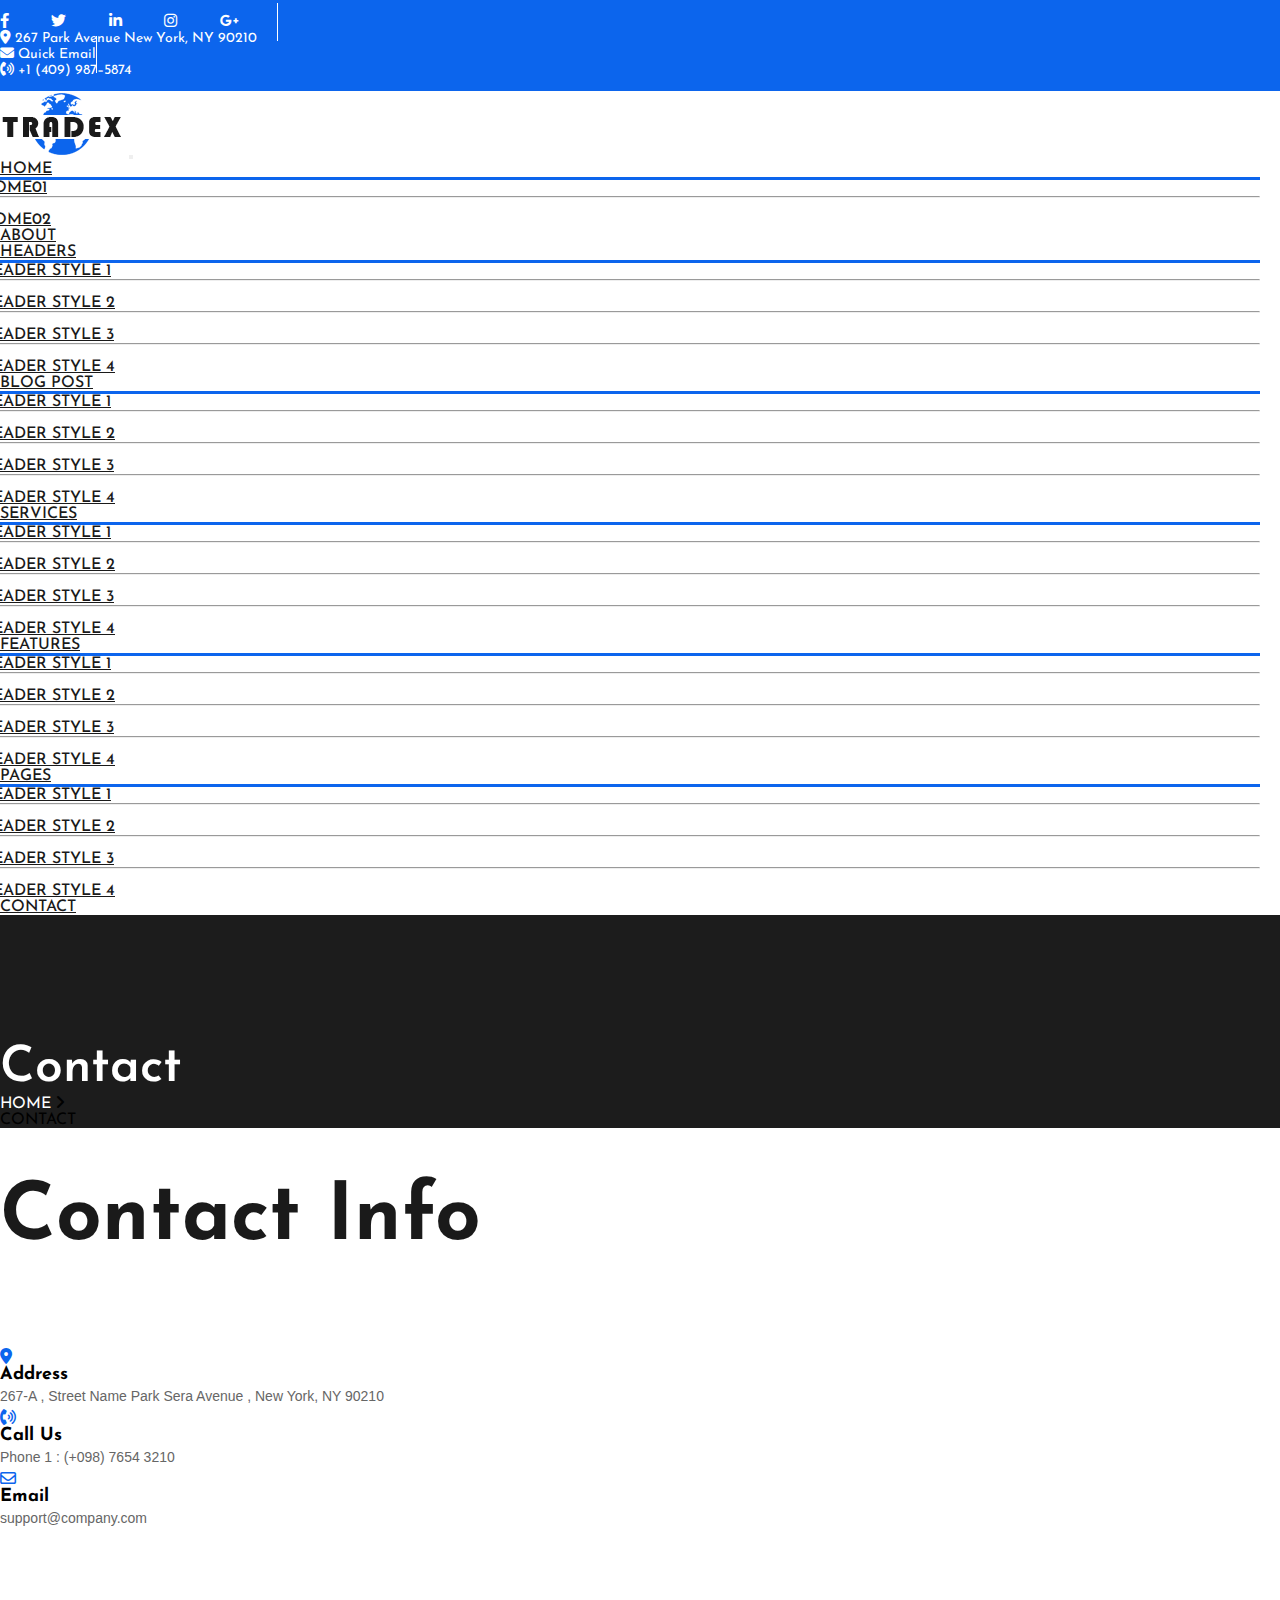
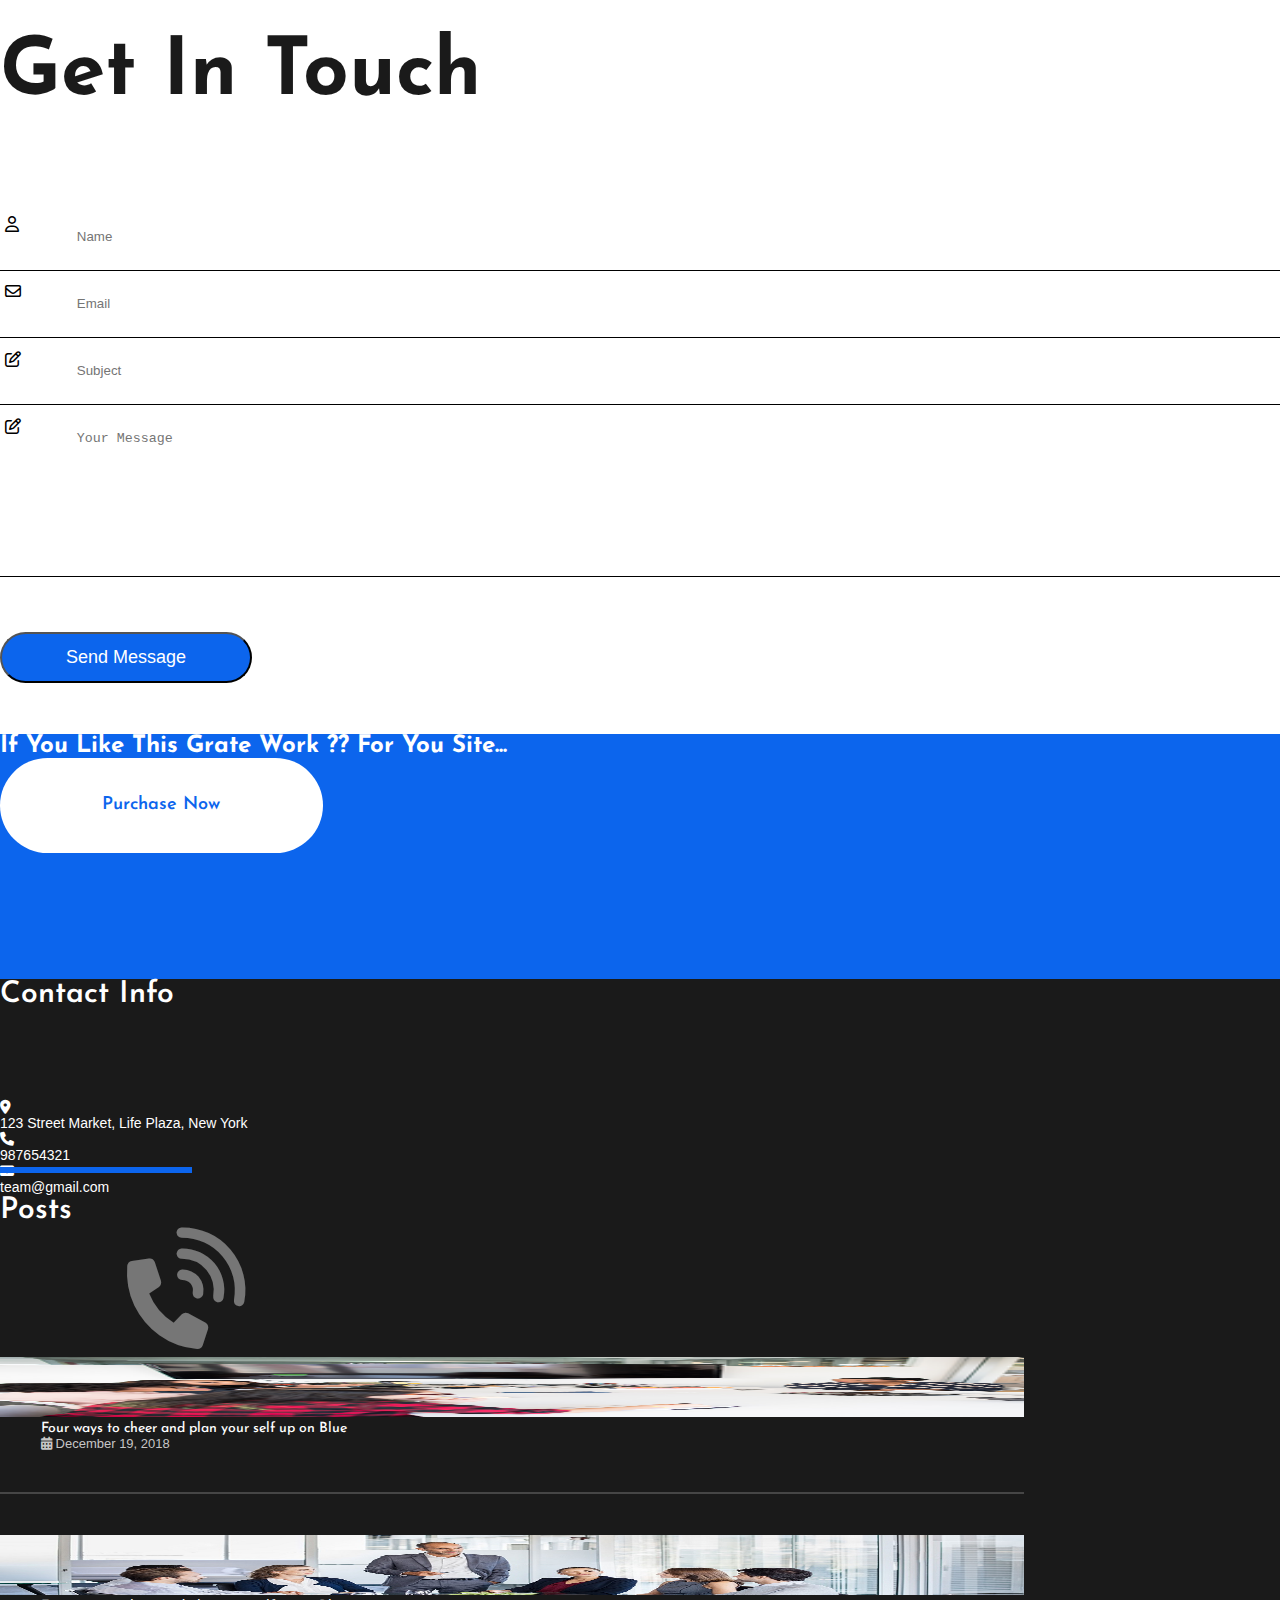
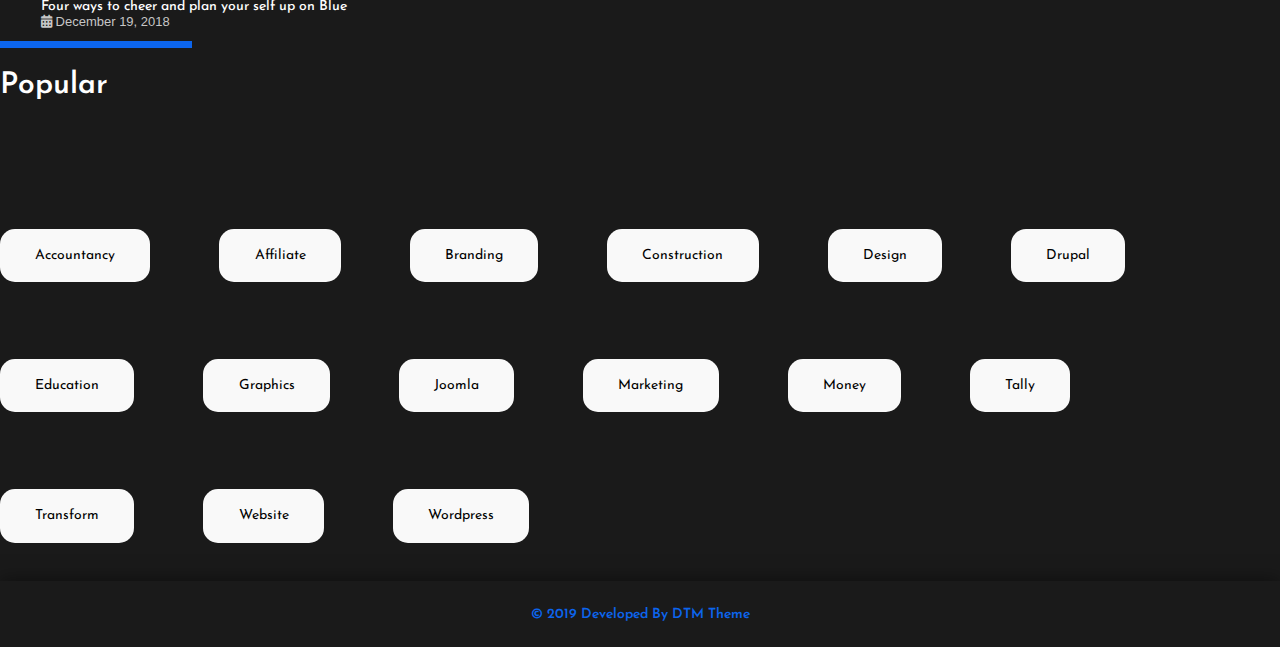
<file: FinalProject/contact.html>
<!DOCTYPE html>
<html lang="en">
  <head>
    <meta charset="UTF-8" />
    <meta http-equiv="X-UA-Compatible" content="IE=edge" />
    <meta name="viewport" content="width=device-width, initial-scale=1.0" />
    <title>Contact</title>
    <link
      rel="shortcut icon"
      type="image/x-icon"
      href="http://dazzlersoftware.com/testwp/munix-pro/wp-content/themes/munix-pro/img/favicon.png"
    />
    <link rel="stylesheet" href="css/animate.css" />
    <link rel="stylesheet" href="css/all.min.css" />
    <link rel="preconnect" href="https://fonts.googleapis.com" />
    <link rel="preconnect" href="https://fonts.gstatic.com" crossorigin />
    <link
      href="https://fonts.googleapis.com/css2?family=Josefin+Sans&display=swap"
      rel="stylesheet"
    />

    <link
      href="https://cdn.jsdelivr.net/npm/bootstrap@5.2.0/dist/css/bootstrap.min.css"
      rel="stylesheet"
      integrity="sha384-gH2yIJqKdNHPEq0n4Mqa/HGKIhSkIHeL5AyhkYV8i59U5AR6csBvApHHNl/vI1Bx"
      crossorigin="anonymous"
    />
    <link rel="stylesheet" href="css/style.css" />
    <link rel="stylesheet" href="css/media.css" />
  </head>
  <body>
    <!-- Navbar -->
    <header class="nav-head d-none d-lg-block">
      <div class="container">
        <div class="row gx-0">
          <div class="col-7">
            <ul class="d-inline-block nav-head-ul lg w-40">
              <li><i class="fa-brands fa-facebook-f"></i></li>
              <li><i class="fa-brands fa-twitter"></i></li>
              <li><i class="fa-brands fa-linkedin-in"></i></li>
              <li><i class="fa-brands fa-instagram"></i></li>
              <li><i class="fa-brands fa-google-plus-g"></i></li>
            </ul>
            <div class="d-inline-block">
              <i class="fa-solid fa-location-dot me-3"></i>
              <span>267 Park Avenue New York, NY 90210</span>
            </div>
          </div>

          <div class="col-5">
            <ul class="float-end nav-head-contact">
              <li class="d-inline-block nav-head-phone">
                <i class="fa-solid fa-envelope"></i>
                <span class="me-3"> Quick Email</span>
              </li>
              <li class="d-inline-block">
                <i class="fa-solid fa-phone-volume"></i>
                <span> +1 (409) 987–5874 </span>
              </li>
            </ul>
          </div>
        </div>
      </div>
    </header>
    <!--  -->
    <nav class="navbar navbar-expand-lg sticky-top navbar-light bg-white p-4">
      <div class="container">
        <a class="navbar-brand" href="#"
          ><img src="Images/Trade-X-Logo.png"
        /></a>
        <button
          class="navbar-toggler"
          type="button"
          data-bs-toggle="collapse"
          data-bs-target="#navbarSupportedContent"
          aria-controls="navbarSupportedContent"
          aria-expanded="false"
          aria-label="Toggle navigation"
        >
          <span class="navbar-toggler-icon"></span>
        </button>
        <div class="collapse navbar-collapse" id="navbarSupportedContent">
          <ul class="navbar-nav ms-auto mb-2 mb-lg-0">
            <li class="nav-item dropdown upr-case">
              <a
                class="nav-link dropdown-toggle"
                href="#"
                role="button"
                data-bs-toggle="dropdown"
                aria-expanded="false"
              >
                home
              </a>

              <ul class="dropdown-menu">
                <li><a class="dropdown-item" href="#">Home01</a></li>
                <li>
                  <hr class="dropdown-divider" />
                </li>
                <li>
                  <a class="dropdown-item" href="#">Home02</a>
                </li>
              </ul>
            </li>
            <!--  -->
            <li class="nav-item upr-case">
              <a class="nav-link" href="#">about</a>
            </li>
            <li class="nav-item dropdown upr-case">
              <a
                class="nav-link dropdown-toggle"
                href="#"
                role="button"
                data-bs-toggle="dropdown"
                aria-expanded="false"
              >
                headers
              </a>
              <ul class="dropdown-menu">
                <li><a class="dropdown-item" href="#">header style 1</a></li>
                <li>
                  <hr class="dropdown-divider" />
                </li>
                <li>
                  <a class="dropdown-item" href="#">header style 2</a>
                </li>
                <li>
                  <hr class="dropdown-divider" />
                </li>
                <li>
                  <a class="dropdown-item" href="#">header style 3</a>
                </li>
                <li>
                  <hr class="dropdown-divider" />
                </li>
                <li>
                  <a class="dropdown-item" href="#">header style 4</a>
                </li>
              </ul>
            </li>
            <!--  -->

            <li class="nav-item dropdown upr-case">
              <a
                class="nav-link dropdown-toggle"
                href="#"
                role="button"
                data-bs-toggle="dropdown"
                aria-expanded="false"
              >
                blog post
              </a>
              <ul class="dropdown-menu">
                <li><a class="dropdown-item" href="#">header style 1</a></li>
                <li>
                  <hr class="dropdown-divider" />
                </li>
                <li>
                  <a class="dropdown-item" href="#">header style 2</a>
                </li>
                <li>
                  <hr class="dropdown-divider" />
                </li>
                <li>
                  <a class="dropdown-item" href="#">header style 3</a>
                </li>
                <li>
                  <hr class="dropdown-divider" />
                </li>
                <li>
                  <a class="dropdown-item" href="#">header style 4</a>
                </li>
              </ul>
            </li>
            <!--  -->

            <li class="nav-item dropdown upr-case">
              <a
                class="nav-link dropdown-toggle"
                href="#"
                role="button"
                data-bs-toggle="dropdown"
                aria-expanded="false"
              >
                services
              </a>
              <ul class="dropdown-menu">
                <li><a class="dropdown-item" href="#">header style 1</a></li>
                <li>
                  <hr class="dropdown-divider" />
                </li>
                <li>
                  <a class="dropdown-item" href="#">header style 2</a>
                </li>
                <li>
                  <hr class="dropdown-divider" />
                </li>
                <li>
                  <a class="dropdown-item" href="#">header style 3</a>
                </li>
                <li>
                  <hr class="dropdown-divider" />
                </li>
                <li>
                  <a class="dropdown-item" href="#">header style 4</a>
                </li>
              </ul>
            </li>

            <!--  -->
            <li class="nav-item dropdown upr-case">
              <a
                class="nav-link dropdown-toggle"
                href="#"
                role="button"
                data-bs-toggle="dropdown"
                aria-expanded="false"
              >
                features
              </a>
              <ul class="dropdown-menu">
                <li><a class="dropdown-item" href="#">header style 1</a></li>
                <li>
                  <hr class="dropdown-divider" />
                </li>
                <li>
                  <a class="dropdown-item" href="#">header style 2</a>
                </li>
                <li>
                  <hr class="dropdown-divider" />
                </li>
                <li>
                  <a class="dropdown-item" href="#">header style 3</a>
                </li>
                <li>
                  <hr class="dropdown-divider" />
                </li>
                <li>
                  <a class="dropdown-item" href="#">header style 4</a>
                </li>
              </ul>
            </li>
            <!--  -->
            <li class="nav-item dropdown upr-case">
              <a
                class="nav-link dropdown-toggle"
                href="#"
                role="button"
                data-bs-toggle="dropdown"
                aria-expanded="false"
              >
                pages
              </a>
              <ul class="dropdown-menu">
                <li><a class="dropdown-item" href="#">header style 1</a></li>
                <li>
                  <hr class="dropdown-divider" />
                </li>
                <li>
                  <a class="dropdown-item" href="#">header style 2</a>
                </li>
                <li>
                  <hr class="dropdown-divider" />
                </li>
                <li>
                  <a class="dropdown-item" href="#">header style 3</a>
                </li>
                <li>
                  <hr class="dropdown-divider" />
                </li>
                <li>
                  <a class="dropdown-item" href="#">header style 4</a>
                </li>
              </ul>
            </li>
            <!--  -->
            <li class="nav-item upr-case">
              <a class="nav-link" href="contact.html">contact</a>
            </li>
          </ul>
        </div>
      </div>
    </nav>
    <!-------------------------------END----------------------------------------------------  -->

    <!-- img -->
    <section class="contactpg text-white text-center">
      <div class="overlay">
        <div class="title-p">
          <h2 class="">Contact</h2>
        </div>
        <div>
          <ul class="nav align-items-center justify-content-center h-100">
            <li> <a href="index.html " class="b-home">HOME </a><i class="fas fa-angle-right mx-2"></i></li>
            <li class="text-secondary">CONTACT</li>
          </ul>
        </div>
      </div>
    </section>
    <!-- _________________________________________________________________________________________________________________________ -->
    <section class="con-sec">
      <div class="container">
        <header class="sec-title my-5">
          <div class="d-flex justify-content-center align-items-center mb-3">
            <h1 class="">Contact Info</h1>
          </div>
        </header>

        <div class="row text-center con-body">
          <div class="col-md-4">
            <i class="fas fa-map-marker-alt d-block fs-1 contact-icon"></i>
            <h4 class="my-4">Address</h4>
            <p class="text-secondary">
              267-A , Street Name Park Sera Avenue , New York, NY 90210
            </p>
          </div>
          <div class="col-md-4">
            <i class="fas fa-phone-volume d-block fs-1 contact-icon"></i>
            <h4 class="my-4">Call Us</h4>
            <p class="text-secondary">Phone 1 : (+098) 7654 3210</p>
          </div>
          <div class="col-md-4">
            <i class="far fa-envelope d-block fs-1 contact-icon"></i>
            <h4 class="my-4">Email</h4>
            <p class="text-secondary">support@company.com</p>
          </div>
        </div>
      </section>
      <!--  -->
        <section class="con-sec">
          <div class="container">
            <div class="sec-title">
              <div class="d-flex justify-content-center align-items-center mb-3">
                <h1 class="mx-4 mb-0 text-dark">Get In Touch</h1>
              </div>
            </div>
            <form id="myForm" autocomplete="off">
              <div class="row ">
                <div class="col-12 col-md-4">
                  <i class="far fa-user pe-3 py-2"></i>

                  <input
                    type="text"
                    placeholder="Name"
                    class="oline"
                    id="userName"
                    name="Name"
                  />
                  <p class="mb-0 text-danger"></p>
                </div>
                <div class="col-12 col-md-4">
                  <i class="far fa-envelope pe-3 py-2 "></i>
                  <input
                    type="email"
                    placeholder="Email"
                    class="oline"
                    id="userEmail"
                    name="Email"
                  />
                  <p class="mb-0 text-danger"></p>
                </div>
             

                <div class="col-12 col-md-4">
                  <i class="far fa-edit py-2 me-1"></i>
                  <input
                    type="text"
                    name="subject"
                    id="subject"
                    placeholder="Subject"
                    class="px-4 py-2 w-100 border-0 border-bottom border-dark oline"
                  />
                 
        
                </div>
                <div class="col-12">
                  <i class="far fa-edit mt-5 me-1"></i>
                  <textarea
                    placeholder="Your Message"
                    name="msg"
                    id="msg"
                    rows="8"
                    class="mt-5 w-100 px-4 py-2 border-0 border-bottom border-dark oline"
                  ></textarea>
                
                </div>
                <div class="col-12">
                  <button id= "submit" type="submit" class="btn btn-primary form-btn">Send Message</button>
                </div>
              </div>
            </form>
          </div>
    </div>
    </section> 
   
   
    <section class="subscribe py-5 pur-sec ">
      <div class="container my-2 d-flex flex-wrap justify-content-between align-items-center">
        <div class="col-md-9 my-2"><h2 class="mb-0">If You Like This Grate Work ?? For You Site...</h2></div>
        <div class="col-md-2 my-2">
            <button  class="pur-btn">Purchase Now</button> 
        </div>
        <div class="position-absolute sub-icon">
          <i class="fas fa-phone-volume text-white"></i>
        </div>
      </div>
  </section>

   
    <!-------------------------------CONTACT----------------------------------------------------  -->
    <footer class="">
      <div class="container">
        <div class="row gx-0 py-5">
          <!-- CONTACT INFO -->
          <div class="col-12 col-md-6 col-lg-4 contact-info">
            <h3 class="footer-title">Contact Info</h3>
            <ul class="contact-info-body p-0">
              <li>
                <i class="fa-solid fa-location-dot d-inline-block me-2"></i>
                <p class="d-inline-block">
                  123 Street Market, Life Plaza, New York
                </p>
              </li>
              <li>
                <i class="fa-solid fa-phone d-inline-block me-2"></i>
                <p class="d-inline-block">987654321</p>
              </li>

              <li>
                <i class="fa-solid fa-envelope d-inline-block me-2"></i>
                <p class="d-inline-block">team@gmail.com</p>
              </li>
            </ul>
          </div>
          <!-- POSTS -->
          <div class="col-12 col-md-6 col-lg-4 footer-posts">
            <h3 class="footer-title">Posts</h3>
            <ul class="footer-posts-card d-flex flex-column p-0">
              <li class="footer-post-content d-flex">
                <a href="" class="footer-img-anchor">
                  <img class="footer-post-img" src="Images/gallery2-1.png" />
                </a>
                <div class="footer-post-body">
                  <a class="footer-post-title" href="">
                    <span
                      >Four ways to cheer and plan your self up on Blue</span
                    >
                  </a>
                  <p class="my-0">
                    <i class="fa-solid fa-calendar-days"></i> December 19, 2018
                  </p>
                </div>
              </li>

              <li class="footer-post-content d-flex">
                <a href="" class="footer-img-anchor"
                  ><img class="footer-post-img" src="Images/bg3.jpg" />
                </a>
                <div class="footer-post-body">
                  <a class="footer-post-title" href="">
                    <span
                      >Four ways to cheer and plan your self up on Blue</span
                    >
                  </a>
                  <p class="my-0">
                    <i class="fa-solid fa-calendar-days"></i> December 19, 2018
                  </p>
                </div>
              </li>
            </ul>
          </div>
          <!-- POPULAR -->
          <div class="col-12 col-lg-4 footer-posts">
            <h3 class="footer-title">Popular</h3>
            <div>
              <a href="" class="footer-btn">Accountancy</a>
              <a href="" class="footer-btn">Affiliate</a>
              <a href="" class="footer-btn">Branding</a>
              <a href="" class="footer-btn">Construction</a>
              <a href="" class="footer-btn">Design</a>
              <a href="" class="footer-btn">Drupal</a>
              <a href="" class="footer-btn">Education</a>
              <a href="" class="footer-btn">Graphics</a>

              <a href="" class="footer-btn">Joomla</a>

              <a href="" class="footer-btn">Marketing</a>
              <a href="" class="footer-btn">Money</a>
              <a href="" class="footer-btn">Tally</a>
              <a href="" class="footer-btn">Transform</a>
              <a href="" class="footer-btn">Website</a>
              <a href="" class="footer-btn">Wordpress</a>
            </div>
          </div>
        </div>
      </div>
      <div class="footer-cpyright">
        <a>&copy; 2019 Developed By DTM Theme</a>
      </div>
    </footer>

    <!-------------------------------END----------------------------------------------------  -->

    

    <script src="js/main.js"></script>
    </body>
</html>
</file>
<file: Task5/CSS/media.css>
@media (max-width: 1000px) {
  .home-section-footer-post {
    width: 100%;
    gap: 4%;
  }
  .nav-content-resp {
    align-items: flex-start;
  }

  .ul-custom-style {
    width: 57%;
    flex-wrap: wrap;

    margin-right: auto;
    display: flex;

    align-items: center;
  }
  .search-icon {
    align-self: flex-end;
    margin: auto 0;
  }
  .logo-anchor {
    /* margin: auto 0; */
    width: 35%;
    margin-bottom: 0;
  }
  /*****************************************************/

  .flx-content-section {
    width: 100%;
    flex-direction: column;
    align-items: center;
  }
  .page-content-article {
    width: 100%;
    align-items: center;
    /* flex-direction: column; */
  }
  .article-header {
    width: 100%;
    flex-direction: column;
  }
  .flx-article-resp {
    /* flex-direction: column; */
    width: 100%;
    align-items: center;
  }
  .article-resp-post {
    width: 100%;
  }
  .width-49 {
    width: 49%;
  }
  .padding-left-reset-resp {
    padding: 0;
  }
  .swipe-icons {
    align-self: flex-start;
    width: 23%;
    margin: 8% 0;
  }
  header {
    flex-direction: column;
  }
  .ul-header-resp {
    margin-top: 3%;
    width: 100% !important;
    align-content: flex-start;
    gap: 1%;
  }
  /* .ul-header-resp li {
  } */

  /***************************************/
  .second-artcle-section {
    /* flex-direction: column; */
    width: 100%;
    align-items: center;
  }
  .margin-bottom-resp {
    margin-bottom: 4%;
  }
  .aside-content {
    /* flex-direction: column; */
    width: 100%;
    align-items: flex-start;
    margin: 4% 0;
  }
  /*************************************************/
  .third-sec-resp {
    /* flex-direction: column; */
    align-items: center;
    width: 100%;
    justify-content: space-around;
  }
  .third-section-card-one,
  .third-section-card-two,
  .third-section-card-three {
    width: 33%;
    margin-bottom: 6%;
  }
  .article-head {
    padding: 2% 0;
    box-sizing: border-box;
    padding-left: 2%;
    padding-right: 1%;
    align-self: flex-end;
  }
  .article-img {
    height: auto;
    align-self: flex-start;
    width: 14%;
  }
  .h5-resp {
    margin-bottom: 1% !important;
    font-size: 15px;
    line-height: 1;
  }
  .span-resp {
    font-size: 13px;
    margin-bottom: 2%;
  }
  .post-author-resp {
    margin-bottom: 2%;
  }
  .pick-img {
    padding-top: 0;
    padding-bottom: 0;
  }
  /****************************************************************/
  .fourth-section-resp {
    flex-direction: column;
    align-items: center;
  }
  .latest-articles,
  .most-popular-videos {
    width: 100%;
    margin-bottom: 6%;
  }

  /**********************************************************************/
  .load-btn {
    width: 50%;
    margin-bottom: 7%;
  }
  /**********************************************************************/
  .arrow-home {
    font-size: 30px;
  }
  /*********************************************************************/
  .footer-resp {
    flex-wrap: wrap;
  }
  .logo-anchor {
    margin-bottom: 1%;
  }
  .logo-copyright {
    width: 60%;
    margin-bottom: 6%;
  }
  .arrow-email {
    color: #8d8d8d;
    position: absolute;
    right: 2%;
    top: 30%;
  }
}

/********************************************************/
/************************************************************/
/* 0px : 576px */
@media (max-width: 576px) {
  /* .home-section {
    width: 0%;
  } */
  .hidden {
    display: none;
  }
  .home-section-footer {
    margin-top: 40%;
    padding-bottom: 3%;
  }
  .home-section-footer-post {
    width: 100%;
  }
  .nav-content-resp {
    align-items: flex-start;
    flex-direction: column;
    gap: 3%;
    padding: 5% 0;
  }
  .ul-custom-style {
    width: 45%;
    flex-wrap: wrap;
    align-self: center;
    margin-right: auto;
  }

  .ul-custom-style-resp {
    width: 45%;
    align-self: flex-start;
    margin: 4% 0;
    gap: 7%;
    box-sizing: border-box;
  }
  .search-icon {
    align-self: flex-end;
    margin: auto 0;
  }
  .logo-anchor {
    margin: auto 0;
    width: 100%;
  }
  .rem-anim-resp {
    position: fixed;
  }
  /*****************************************************/

  .flx-content-section {
    width: 100%;
    flex-direction: column;
    align-items: center;
  }
  .page-content-article {
    width: 100%;
    align-items: center;
    flex-direction: column;
  }
  .article-header {
    width: 100%;
    flex-direction: column;
  }
  .flx-article-resp {
    flex-direction: column;
    width: 100%;
    align-items: center;
  }
  .article-resp-post {
    width: 100%;
    margin-bottom: 6%;
  }
  .width-49 {
    width: 100%;
  }
  .padding-left-reset-resp {
    padding: 0;
  }
  .swipe-icons {
    align-self: flex-start;
    width: 23%;
    margin: 8% 0;
  }
  header {
    flex-direction: column;
  }
  .ul-header-resp {
    margin-top: 3%;
    width: 40% !important;
    align-items: flex-start;
    flex-direction: column;
  }
  .header-list {
    width: 100%;
    display: block;
    margin-bottom: 2%;
  }

  /* .ul-header-resp li {
  } */

  /***************************************/
  .second-artcle-section {
    flex-direction: column;
    width: 100%;
    align-items: center;
  }
  .margin-bottom-resp {
    margin-bottom: 4%;
  }
  .aside-content {
    /* flex-direction: column; */
    width: 100%;
    align-items: flex-start;
    margin: 4% 0;
  }
  /*************************************************/
  .third-sec-resp {
    flex-direction: column;
    align-items: center;
  }
  .third-section-card-one,
  .third-section-card-two,
  .third-section-card-three {
    width: 100%;
    margin-bottom: 6%;
  }
  .article-head {
    padding: 2% 0;
    box-sizing: border-box;
    padding-left: 2%;
    padding-right: 1%;
    align-self: flex-end;
  }
  .article-img {
    height: auto;
    align-self: flex-start;
    width: 84%;
  }
  .h5-resp {
    margin-bottom: 1% !important;
    font-size: 15px;
    line-height: 1;
  }
  .span-resp {
    font-size: 13px;
    margin-bottom: 2%;
  }
  .post-author-resp {
    margin-bottom: 2%;
  }
  /****************************************************************/
  .fourth-section-resp {
    flex-direction: column;
    align-items: center;
  }
  .latest-articles,
  .most-popular-videos {
    width: 100%;
    margin-bottom: 6%;
  }

  /**********************************************************************/
  .load-btn {
    width: 50%;
    margin-bottom: 7%;
  }
  /**********************************************************************/
  .arrow-home {
    font-size: 24px;
  }
  /*********************************************************************/
  .footer-resp {
    flex-wrap: wrap;
  }
  .logo-anchor {
    margin-bottom: 1%;
  }
  .logo-copyright {
    width: 60%;
    margin-bottom: 6%;
  }
  .arrow-email {
    color: #8d8d8d;
    position: absolute;
    right: 2%;
    top: 30%;
  }
}
/***************************************************************************************/

/* 600px :750px */
@media (min-width: 600px) and (max-width: 750px) {
  /* .home-section {
    width: 0%;
  } */
  .hidden {
    display: none;
  }
  .home-section-footer-post {
    width: 100%;
  }
  .nav-content-resp {
    align-items: flex-start;
  }

  .ul-custom-style {
    width: 45%;
    flex-wrap: wrap;
    align-self: center;
    margin-right: auto;
  }
  .search-icon {
    align-self: flex-end;
    margin: auto 0;
  }
  .logo-anchor {
    margin: auto 0;
    width: 35%;
  }
  /*****************************************************/

  .flx-content-section {
    width: 100%;
    flex-direction: column;
    align-items: center;
  }
  .page-content-article {
    width: 100%;
    align-items: center;
    flex-direction: column;
  }
  .article-header {
    width: 100%;
    flex-direction: column;
  }
  .flx-article-resp {
    flex-direction: column;
    width: 100%;
    align-items: center;
  }
  .article-resp-post {
    width: 100%;
    margin-bottom: 6%;
  }
  .width-49 {
    width: 100%;
  }
  .padding-left-reset-resp {
    padding: 0;
  }
  .swipe-icons {
    align-self: flex-start;
    width: 23%;
    margin: 8% 0;
  }
  header {
    flex-direction: column;
  }
  .ul-header-resp {
    margin-top: 3%;
    width: 100% !important;
    align-content: flex-start;
    gap: 1%;
  }
  /* .ul-header-resp li {
  } */

  /***************************************/
  .second-artcle-section {
    flex-direction: column;
    width: 100%;
    align-items: center;
  }
  .margin-bottom-resp {
    margin-bottom: 4%;
  }
  .aside-content {
    /* flex-direction: column; */
    width: 100%;
    align-items: flex-start;
    margin: 4% 0;
  }
  /*************************************************/
  .third-sec-resp {
    flex-direction: column;
    align-items: center;
  }
  .third-section-card-one,
  .third-section-card-two,
  .third-section-card-three {
    width: 100%;
    margin-bottom: 6%;
  }
  .article-head {
    padding: 2% 0;
    box-sizing: border-box;
    padding-left: 2%;
    padding-right: 1%;
    align-self: flex-end;
  }
  .article-img {
    height: auto;
    align-self: flex-start;
    width: 84%;
  }
  .h5-resp {
    margin-bottom: 1% !important;
    font-size: 15px;
    line-height: 1;
  }
  .span-resp {
    font-size: 13px;
    margin-bottom: 2%;
  }
  .post-author-resp {
    margin-bottom: 2%;
  }
  /****************************************************************/
  .fourth-section-resp {
    flex-direction: column;
    align-items: center;
  }
  .latest-articles,
  .most-popular-videos {
    width: 100%;
    margin-bottom: 6%;
  }

  /**********************************************************************/
  .load-btn {
    width: 50%;
    margin-bottom: 7%;
  }
  /**********************************************************************/
  .arrow-home {
    font-size: 24px;
  }
  /*********************************************************************/
  .footer-resp {
    flex-wrap: wrap;
  }
  .logo-anchor {
    margin-bottom: 1%;
  }
  .logo-copyright {
    width: 60%;
    margin-bottom: 6%;
  }
  .arrow-email {
    color: #8d8d8d;
    position: absolute;
    right: 2%;
    top: 30%;
  }
}
</file>
<file: FinalProject/css/style.css>
* {
  padding: 0;
  margin: 0;
}

html {
  scroll-behavior: smooth;
}

body {
  /* font-family: "Open Sans", sans-serif; */
  font-family: "Josefin Sans", sans-serif;
}
.upr-case {
  text-transform: uppercase;
}

/******************************************/

/********************NAV*******************************/
.nav-head {
  background-color: #0c65ed;
  color: #ffffff;
  padding: 1% 0;
  font-size: 14px;
}
.nav-head-ul {
  list-style: none;
  margin-right: 2%;
  margin-bottom: 0;
  width: 30%;
  padding-left: 0;
}
.nav-head-ul li {
  display: inline-block;
  padding-right: 10%;
  font-size: 15px;
}
.nav-head-ul::after {
  content: " ";
  background-color: #ffffff;
  padding: 3% 0.2%;
}
.nav-head-email {
  display: inline-block;
  width: 45%;
  margin-right: 2%;
  box-sizing: border-box;
}
/* .nav-head-email::after {
  content: " ";
  background-color: #ffffff;
  padding: 3% 0.2%;
  margin: 0 10%;
} */
.nav-head-contact {
  width: 65%;
}
.nav-head-phone {
  width: 45%;
  display: inline-block;
}
.nav-head-phone::after {
  content: " ";
  background-color: #ffffff;
  padding: 3% 0.2%;
}
/*********************************************/
.custom-img-intro {
  filter: brightness(0.15);
  height: 45vw;
  object-fit: cover;
}

.carousel-indicators {
  top: 50%;
  right: -10%;
}
.carousel-indicators [data-bs-target] {
  width: 0.5vw !important;
  margin-bottom: 20%;
  height: 0.5vw !important;
  transition: 200ms;
  color: #ffffff;
}

.carousel-indicators [data-bs-target]:hover {
  width: 0.75vw !important;
  height: 0.75vw !important;
  transition: 200ms;
  background-color: transparent;
  border: 0.1vw solid #ffffff;
}
.carousel-indicators [data-bs-target]:active {
  width: 1.5vw !important;
  height: 1.5vw !important;
  background-color: transparent;
  border: solid #ffffff;
}
.carousel-indicators {
  left: auto;
  flex-direction: column;
  justify-content: space-between;
  bottom: auto;
}
.carousel-caption {
  bottom: 15%;
}
.slider-title {
  font-size: 60px;
  margin-bottom: 3%;
}
.slider-paragraph {
  /* width: 50%; */
  display: block;
  margin: 0 22%;
  font-size: 18px;
  text-align: center;
  line-height: 1.2;
  font-family: "Open Sans", sans-serif;
  font-weight: 500;
}
.slider-btn1,
.slider-btn2 {
  color: #fff;
  background-color: #0c65ed;
  border-radius: 50px;
  padding: 1% 2%;
  margin-top: 4%;
  display: inline-block;
  text-decoration: none;
  text-align: left;
  font-family: inherit;
  font-size: 20px;
  font-weight: 600;
}
.slider-btn2 {
  border: 2px solid #fff;
  background-color: transparent !important;
  padding: 1% 3%;
  margin-left: 2%;
}
.slider-btn2:hover,
.slider-btn1:hover {
  color: #fff;
}
/*****************************************************/
.settings-icon {
  font-size: 20px;
  text-align: center;
  line-height: 1.8;
  padding: 0 0.2%;
  position: fixed;
  top: 55%;
  background-color: #ffffff;
  z-index: 2;
  color: #000;
}
.settings-icon:hover {
  color: rgb(51, 51, 51);
  cursor: pointer;
  /* opacity: 0.98; */
}
/*********************************************/
.nav-link,
.dropdown-item {
  color: #1a1a1a;
  font-family: 14px;
  font-weight: 500;
}
.nav-link:hover,
.nav-link:active {
  color: #0c65ed;
}
.dropdown-item:hover {
  color: #0c65ed;
  background-color: transparent;
}
.dropdown:hover > .dropdown-menu {
  display: block;
}

.dropdown > .dropdown-toggle:active {
  /*Without this, clicking will make it sticky*/
  pointer-events: none;
}
.dropdown-menu {
  border-radius: 0;
  border-top: #0c65ed solid;
  /* padding: 3% 2%; */
  -webkit-transform: translateX(-20px);
  transform: translateX(-20px);
  transition: all 0.3s ease;
}
/**********************ABOUT US**********************/
.about {
  padding: 10% 0;
  box-sizing: border-box;
  display: block;
  background-color: #ffffff;
}
.about-us-header {
  align-items: center;
  text-align: center;
  margin-bottom: 2%;
}
.about-content {
  position: relative;
  align-items: center;
  box-sizing: border-box;
  margin-top: 4%;
}
.abt-features {
  width: 24%;
  padding: 0 2%;
  box-shadow: 0px 0px 60px 0px rgba(128, 93, 93, 0.2);
  border-radius: 0;
  border-color: #ffffff;
  position: absolute;

  z-index: 1;
  top: 4%;
  left: 5%;
}
.abt-us-img {
}
.abt-paragraph {
  position: absolute;
  right: 0%;
  top: 4%;
  color: #423939;
  line-height: 1.8;
  padding: 2% 0%;
  text-align: left;
  padding-top: 0;
}
.abt-card {
  margin: 5% 0;
}
.card-post {
  padding-left: 4%;
  border-left: 0.8px solid rgb(204, 204, 204);
  color: rgb(82, 68, 68);
  margin-left: 3%;
}
.card-post h5 {
  font-weight: 700;
}
/* .card-post::before {
  content: "\f0a1";
  vertical-align: center;
} */

.card-icon {
  display: table-cell;
  vertical-align: middle;
  align-self: center;
  line-height: 1.5;
  width: 12%;
  margin: auto;
  font-size: 25px;
}

/***************************************************************************/
/*************************COUNTERS*************************************************/
.counters {
  padding: 7% 0;
  background-color: #f9f9f9;
}
.counter-body {
  /* display: flex; */
  /* justify-content: space-between; */
  margin-bottom: 2%;
}
.count-icon {
  display: inline-block;
  vertical-align: middle;
  color: #0c65ed;
  background-color: #fff;
  padding: 6% 6%;
  font-size: 40px;
  margin-right: 5%;
  box-shadow: 0px 0px 50px 0px rgba(67, 67, 67, 0.25);
}
.count-num-div {
  display: inline-block;
  vertical-align: middle;
}
/*****************************SEVICES*****************************/
.services-bg {
  background-image: url(https://dazzlersoftware.com/testwp/munix-pro/wp-content/themes/munix-pro/img/service-bg.jpg);
  /* filter: brightness(0.1); */
  height: 850px;
  color: #ffffff;
}
.clear {
  clear: both;
}
.overlay {
  background-color: rgba(0, 0, 0, 0.89);
  height: 100%;
}
.services-content {
  padding: 5%;
}

.service-card {
  position: relative;
  border: 1px solid rgb(102, 102, 102);
  border-radius: 2%;
  box-sizing: border-box;
}
.service-card-title {
  font-weight: bold;
  font-size: 30x;
}
.service-card-one {
  width: 100%;
  text-align: center;
  line-height: 1.8;
  padding: 20% 2%;
  font-size: 25px;
  background-color: transparent;
  color: #ffffff;
}

.service-card-two {
  background-color: #ffffff;
  color: #000;
  position: absolute;
  overflow: hidden;
  width: 100%;
  bottom: 0;
  left: 0;
  right: 0;
  height: 0;
  transition: all 0.2s ease;
  text-align: center;
  padding: 4% 2%;
  box-sizing: border-box;
  width: 100%;
  opacity: 0;
  vertical-align: middle;
}

.service-card:hover .service-card-two {
  height: 100%;
  opacity: 1;
  visibility: visible;
}

.service-card-icon {
  margin-bottom: 6%;
  /* width: 30%; */
}
/**********************OUR WORK******************************************************/
.nav-pills {
  /* -bs-nav-pills-border-radius: 0.375rem; */
  --bs-nav-pills-link-active-color: rgb(12, 100, 235);
  --bs-nav-pills-link-active-bg: transparent;
}
/* .nav-item ::after {
  content: "  /";
  /* margin-left: 0.2%; 
  text-align: center;
} */
.ourwork-sec {
  padding: 7% 0;
}
.project-body {
  position: relative;
  /* overflow: hidden; */
  text-align: center;
  /* padding: 0; */
  margin-bottom: 2%;
}

.proj-img-div {
  /* overflow: hidden; */
}
.proj-img {
  width: 100%;
  border-radius: 5px;
}

.proj-content {
  background-color: rgba(12, 101, 237, 0.8);
  color: #fff;
  font-weight: 700;
  padding: 2% 4%;
  position: absolute;
  width: 80%;
  border-radius: 5px;
  overflow: hidden;
  vertical-align: middle;
  bottom: 2%;
  left: 10%;
  right: 2%;
  /* height: 0; */
  transition: all 0.3s ease;
  text-align: center;
  padding: 2% 2%;

  opacity: 0;
  display: flex;
  justify-content: space-between;
  box-sizing: border-box;
  transform: scaleX(0);
}
.project-body:hover .proj-content {
  opacity: 1;
  transition: all 0.3s ease;
  transform: scaleX(1);
}
.project-body:hover .proj-img-div {
  box-shadow: rgba(67, 67, 67, 0.3) 0px 0px 15px 0px;
}
.proj-brief {
  text-align: left;
  box-sizing: border-box;

  /* width: 80%; */
}

.proj-brief h5 {
  font-size: 18px;
  margin-bottom: 0;
}
.proj-title {
  font-size: 14px;
}
.proj-link,
.proj-link:hover {
  color: #ffffff;
  text-decoration: none;
}
.add-proj {
  vertical-align: middle;
  align-self: center;
  display: inline-block;
  cursor: pointer;
}
/**************************OUR TEM*************************************/
.our-team {
  padding: 7% 0;
}
.tmem {
  position: relative;
  text-align: center;
}
.team-img {
  vertical-align: middle;
  /* width: 100%; */
  margin: auto;
}

.tmem-name {
  text-decoration: none;
  color: rgb(26, 26, 26);
  font-size: 18px;
  font-weight: 600;
  margin-bottom: 1%;
}
.team-info {
  bottom: -125px;
  transition: 0.5s;
  box-shadow: 0px 5px 15px 3px grey;
}
.cus-div {
  padding-bottom: 0 !important;
  border: none !important;
}
.cus-transition {
  transition: 0.5s;
}
.icons {
  transition-delay: 1s;
}
.our-creative-team .tmem:hover > div {
  bottom: 0;
}
.team-job,
.tmem-name:hover {
  color: #0c65ed;
}
.team-details {
  margin-bottom: 10%;
}

.team-social-contact {
  background-color: #0c65ed;
  color: #ffffff;
  transition: 0.3 all ease;
  position: relative;
}

.team-social-contact::after {
  position: absolute;
  top: -2px;
  content: "";
  background-color: #000;
  padding-top: 1%;
  width: 100%;
}

tmem:hover .team-social-contact {
  transition: 0.3 all ease;
}
.team-social-contact i {
  cursor: pointer;
}

.team-social-contact i:hover {
  color: #000;
  transition: 0.3 all ease;
}

.tmem-info {
  text-align: center;
  box-shadow: rgba(0, 0, 0, 0.15) 0px 0px 12px 0px;
  font-size: 14px;
  /* position: absolute; */
  padding: 4% 12%;
  background: white;
  /* border-radius: 6px; */
  /* overflow: hidden; */
  width: 100%;
  transform: translateY(125px);
}
.team-details {
  margin-bottom: 10%;
  /* font-size: 0; */
  opacity: 0;
  overflow: hidden;
  height: 0;
  width: 100%;
  transition: ease-out 1000ms;
}
.tmem-info:hover {
  transform: translateY(0px);
}
.tmem-info:hover .team-details {
  height: auto;
  opacity: 1;
  transition: ease-out 1000ms;
  box-shadow: 0 0 8px #d3d3d3;
}

.card-wrapper {
  padding: 2rem;
  width: 30%;
  transition: ease-out 1000ms;

  /* &:hover {
    box-shadow: 0 0 8px #d3d3d3;    
    cursor: pointer;
    max-height: 300px;
  } */
}
/*---------------------------------------------------------------------------------*/
/************************Pricing SEC*****************************************************/
/*---------------------------------------------------------------------------------*/
.pricing-sec {
  padding: 7% 0;
}
.custom-clr {
  border: 1px solid #0c65ed !important;
  background-color: #fff !important;
  color: #0c65ed !important;
}
.pricing-btn {
  width: 18%;
  text-align: center;
}
.per-mnth-btn {
  background-color: #0c65ed !important;
  color: white !important;
  border: solid 1px #0c65ed;
  font-weight: 600;
  display: inline-block;
  padding: 5% 4%;
  width: 100%;
  color: #fff;
  font-weight: 600;
  border: #0c65ed solid 1px !important;
  border-radius: 50px 0 0 50px !important;
}
.per-year-btn {
  background-color: #0c65ed !important;
  color: white !important;
  border: #0c65ed solid 1px !important;

  font-weight: 600;
  display: inline-block;
  padding: 5% 4%;
  width: 100%;
  color: #fff;
  border-radius: 0 50px 50px 0 !important;
}
.per-mnth-btn:focus,
.per-year-btn:focus {
  background-color: #fff !important;
  color: #0c65ed !important;
}
.pricing-card-body {
  padding: 10% 10%;
  text-align: center;
  color: #1a1a1a;
}

.pri-title {
  font-size: 40px;
  font-weight: 600;
}
.title-hr {
  width: 25%;
  margin: auto;
  background-color: #0c65ed;
  padding-top: 0.75%;
  margin-bottom: 10%;
}

.card-price {
  font-size: 18px;
  font-weight: 600;
  margin-bottom: 10%;
}
.card-price span {
  color: #0c65ed;
}
.price-options {
  list-style: none;
  padding: 0;
  font-size: 18px;
  font-family: "Josefin Sans", sans-serif;
  margin-bottom: 10%;
}
.opt-tile {
  font-size: 18px;
  font-weight: 600;
  line-height: 1.1;
}
.opt-tile i {
  color: #0c65ed;
  font-weight: 900;
}
.price-opt p {
  color: #666666;
  font-size: 14px;
  font-family: "Open Sans", sans-serif;
  font-weight: 500;
}
.b-t {
  border-top: 1px solid #eaeaea;
}
.price-opt {
  padding: 6% 0;
  border-bottom: 1px solid #eaeaea;
}

.pricing-card-btn {
  text-transform: uppercase;
  color: #fff;
  text-decoration: none;
  background-color: #0c65ed;
  padding: 5% 5%;
  border-radius: 50px;
  line-height: 1;
  font-weight: 600;
  /* margin-top: 4%; */
  align-self: flex-end;
  display: inline-block;
}

.pricing-card-btn:hover {
  color: #fff;
}
.card-bshadow {
  box-shadow: rgba(0, 0, 0, 0.25) 0px 0px 25px 0px;
  z-index: 1;
}
/*---------------------------------------------------------------------------------*/
/************************SUBSCRIBE SEC*****************************************************/
/*---------------------------------------------------------------------------------*/
.subscribe-sec {
  padding: 7% 0;
  background-color: #1a1a1a;
  color: #fff;
  text-align: center;
  font-family: "Josefin Sans", sans-serif;
}
.subs-title-div {
  /* margin-bottom: 3%; */
  vertical-align: middle;
  display: inline;
}
.sub-envelope {
  display: inline-table;
  margin-right: 1%;
  font-size: 45px;
}
.subs-title {
  display: inline-table;
  font-size: 40px;
  margin: 0;
}
.subscr-email {
  justify-content: space-between;
}
.email-ip {
  /* box-sizing: border-box;
  padding: 0;
  height: 50%;
  vertical-align: middle;
  display: inline-block;
  outline: #ffffff; */
  width: 60%;
  padding-top: 0;
  padding-bottom: 0;
}
.email-ip:focus {
  outline: none !important;
  transition: border-color ease-in-out 0.15s, box-shadow ease-in-out 0.15s !important;
}
.email-btn {
  width: 25%;
  font-weight: 600;
}
/********************************************************************************/
/*---------------------------TESTIMONIAL----------------------------------------*/
/********************************************************************************/
.testimonial-sec {
  padding: 7% 0;
}

.test-header-title {
  margin-bottom: 4%;
}
.inner-hr::before {
  content: "";
  white-space: pre;
  background-color: #0c65ed;
  padding-top: 0.2%;
  position: absolute;
  left: 27.2rem;
  top: 38%;
  vertical-align: middle;
  width: 3%;
  margin-bottom: 1%;
}
.inner-hr::after {
  content: "";
  white-space: pre;
  background-color: #0c65ed;
  padding-top: 0.2%;
  position: absolute;
  right: 27.2rem;
  top: 38%;
  vertical-align: middle;
  width: 3%;
  margin-bottom: 1%;
}
.testimonial-img-div {
}
.testimonial-img {
  vertical-align: middle;
  padding: 0;
}
.testimonial-content {
  padding: 0;
  font-size: 14px;
}
.testimonial-title {
  font-size: 18px;
  color: #1a1a1a;
  font-weight: 700;
}
.t-job {
  color: #0c65ed;
  font-size: 500;
}
.t-review {
  color: #666666;
  font-family: "Open Sans", sans-serif;
}

.testimonial-btn-next {
  background-color: #0c65ed;
  color: #fff;
  font-weight: 600;
  display: inline-block;
  padding: 44% 97%;
  color: #fff;
  font-weight: 600;
  display: inline-block;
  border-radius: 0 50px 50px 0;
}

.testimonial-btn-prev {
  border-radius: 50px 0 0 50px;
  background-color: #0c65ed;
  padding: 2% 3%;
  color: #fff;
  font-weight: 600;
  display: inline-block;
  padding: 44% 97%;
  margin-right: 4%;
}
.owl-next {
  margin: 0 2% !important;
  display: block;
}
/*---------------------------------------------------------------------------------*/
/************************latest blog*****************************************************/
/*---------------------------------------------------------------------------------*/
.blog-sec {
  padding: 7% 0;
  background-color: #f9f9f9;
}
.blog-header {
  text-align: center;
}

/*TITLE*/
.header-title {
  font-size: 40px;
  font-weight: 600;
  text-transform: capitalize;
  color: #1a1a1a;
  position: relative;
  padding: 0 25px;
  display: inline-block;
  position: relative;
}
.header-title::before {
  content: "";
  white-space: pre;
  background-color: #0c65ed;
  padding-top: 0.25%;
  position: absolute;
  left: 24rem;
  top: 50%;
  vertical-align: middle;
  width: 7%;
}
.header-title::after {
  content: "";
  white-space: pre;
  background-color: #0c65ed;
  padding-top: 0.25%;
  position: absolute;
  top: 50%;
  right: 24rem;
  vertical-align: middle;
  width: 7%;
}
.header-p {
  /* padding: 0 18%; */
}
.blog-flx {
  justify-content: space-between;
}
.blog-card {
  box-shadow: 0 0 15px 0 rgba(0, 0, 0, 0.2);
  border: #fff;
  border-radius: 5px;
}
.side-icons {
  background-color: #000;
  color: #fff;
  list-style: none;
  height: inherit;
  margin: 0;
  padding: 4% 4%;
}
.side-icons li {
  margin-bottom: 18%;
  display: block;
}
.side-icons li i {
  line-height: 1.8;
  font-size: 18px;
}
.side-icons li i:hover {
  opacity: 0.4;
  transition: all 0.3s ease;
  cursor: pointer;
}
.blog-title {
  transition: all 0.3s ease;
  font-size: 18px;
  font-weight: 600;
  font-family: "Josefin Sans", sans-serif;
  color: #000;
  text-decoration: none;
}

.blog-info {
  font-family: "Josefin Sans", sans-serif;
  color: #858585;
  font-size: 12px;
  display: block;
  position: relative;
  border-bottom: 1px solid #e5e5e5;
}

.blog-info::after {
  content: "";
  white-space: pre;
  padding-top: 1%;
  display: block;
  background-color: #0c65ed;
  width: 40%;
  position: absolute;
  bottom: 0;
  transition: all 0.3s ease;
}
.blog-card:hover .blog-info::after {
  width: 50%;
  transition: all 0.3s ease;
}

.blog-author {
  border-right: 1px solid #858585;
  padding: 0 4%;
  /* width: 50%; */
}
.blog-date {
  padding: 0 4%;
  /* width: 50%; */
}
.blog-author:hover,
.blog-date:hover,
.blog-title:hover {
  cursor: pointer;
  color: #0c65ed;
  transition: all 0.3s ease;
}
.card-link {
}
.blog-img-div {
  overflow: hidden;
}
.blog-img {
  width: 100%;
}
.blog-card:hover .blog-img {
  transform: rotate(-7deg) scale(1.2);
  transition: transform 0.3s ease-in-out;
  /*transform: scale(1.5); */
  /* transform: matrix(-1, -2, -1, 1, 0, 0); */
  overflow: hidden;
}
.blog-card:hover .side-icons {
  background-color: #0c65ed;
  transition: all 0.3s ease;
}
.blog-brief {
  margin-top: 6%;
  font-family: "Open Sans", sans-serif;
  font-weight: 500;
  line-height: 1.2;
  color: #666666;
}
.card-blog-link {
  font-weight: bold;
  font-family: "Josefin Sans", sans-serif;
  text-decoration: none;
  color: #000;
}
.anchor-arrow {
  display: inline-block;
  font-weight: 700;
  margin-left: 2%;
}
.card-blog-link:hover .anchor-arrow {
  transform: translateX(0.5em);
  transition: all 0.3s ease;
}
/*---------------------------------------------------------------------------------*/
/************************MEET OUR CLIENTS*****************************************************/
/*---------------------------------------------------------------------------------*/
.clients-sec {
  padding-top: 7%;
}
.client-img {
  display: inline-block;
  /* position: absolute; */
}
.clients-body {
  width: 70%;
  float: right;
  /* display: inline-block; */
}
.client-logo {
  padding: 4% 0%;
  border: 1px solid #959595;
  border-radius: 5px;
  text-align: center;
  margin-bottom: 2%;
  margin-right: 2%;
  overflow: hidden;
  position: relative;
  width: 85%;
}
.client-logo img {
  /* display: inline-block; */
  vertical-align: middle;
  top: 50%;
  left: 50%;
  height: 85px;
}
/* //// */
.clients-footer {
  background-color: #0c65ed;
  padding: 4% 0;
}
clients-footer-title {
  text-transform: capitalize;
}
/*---------------------------------------------------------------------------------*/
/************************FOOTER*****************************************************/
/*---------------------------------------------------------------------------------*/

footer {
  background-color: #1a1a1a;
  color: #fff;
  text-align: left;
}
.footer-title {
  margin-bottom: 7%;
  position: relative;
  font-weight: 600;
  display: block;
  font-size: 30px;
}
.footer-title::after {
  content: "";
  padding: 0;
  bottom: -118%;

  position: absolute;
  padding-top: 0.5%;
  white-space: pre;
  display: block;
  background-color: #0c65ed;
  width: 15%;
  /* margin: 3%; */
  margin-bottom: 7%;
  text-align: left;
}
.footer-posts-card {
  list-style: none;
  flex-direction: column;
  width: 80%;
}
/*contact-info*/
.contact-info-body {
  list-style: none;
}
/*POSTS*/
.footer-post-content {
  justify-content: space-between;
  padding: 4% 0;
}
.footer-img-anchor {
  object-fit: cover;
  width: 20%;
  height: 60px;
}
.footer-post-body {
  padding-left: 4%;
  padding-right: 5%;
  vertical-align: middle;
  color: #c6c6c6;
  font-size: 13px;
  font-family: "Open Sans", sans-serif;
  font-weight: 500;
  box-sizing: border-box;
}
.footer-post-img {
  width: 100%;
  height: inherit;
}
.footer-post-img:hover {
  filter: brightness(0.8);
}
.footer-post-title {
  font-size: 14px;
  font-family: "Josefin Sans", sans-serif;
  color: #fff;
  text-decoration: none;
  transition: all ease 0.3s;
}

.footer-post-content:first-child {
  border-bottom: 2px solid #464646;
}
.footer-post-title:hover {
  color: #bababa;
  transition: all ease 0.3s;
}
/************POPULAR**********/
.footer-btn {
  color: #000;
  font-size: 14px !important;
  background-color: #f9f9f9;
  display: inline-block;
  text-decoration: none;
  transition: all 0.3s ease;
  border-radius: 15px;
  margin: 3% 0;
  margin-right: 5%;
  padding: 1.5% 2.75%;
}
.footer-btn:hover {
  transition: all 0.3s ease;
  background-color: #0c65ed;
  color: #fff;
}
/*************/
.footer-cpyright {
  box-shadow: 0 0 18px 0 rgba(0, 0, 0, 0.5);
  background-color: #1a1a1a;
  color: #0c65ed;
  text-align: center;
  font-weight: 600;
  font-size: 14px;
  padding: 2% 0;
}
.footer-cpyright a {
  cursor: pointer;
}
footer ul {
  font-family: "Open Sans", sans-serif;
  font-size: 14px;
  font-weight: 500;
}
/*_______________________________________________________________________________________________________________________________________________________*/
/*********************************CONTAVT>html******************************************************************************************/
.contactpg {
  background-image: url(http://dazzlersoftware.com/testwp/munix-pro/wp-content/themes/munix-pro/img/abt-ban.jpg);
  background-repeat: no-repeat;
}
.contactpg h2 {
  color: #fff;
  font-size: 50px;
  font-weight: 600;
  text-transform: capitalize;
  vertical-align: middle;
}
.title-p {
  padding-top: 10%;
}

.con-sec {
  padding: 4% 0;
}
.sec-title {
  font-size: 40px;
  font-weight: 600;
  text-transform: capitalize;
  color: #1a1a1a;
  margin-bottom: 7%;
}

.contact-icon {
  color: #0c65ed;
}
.con-body h4 {
  font-size: 18px;
}

.con-body p {
  font-size: 14px;
  line-height: 25px;
  font-family: "Open Sans", sans-serif;
  font-weight: 500;
  color: #666666;
}
form div {
  position: relative;
}

form i {
  position: absolute;
  padding: 0.8rem 0 0.8rem 0.3rem;
}

.oline {
  outline: none !important;
  padding: 2% 6%;
  width: 100%;
  border: 0;
  border-bottom: 1px solid #000;
}

.form-btn {
  border-radius: 50px;
  padding: 1% 5%;

  background-color: #0c65ed;
  color: #fff;
  font-size: 18px;
  margin-top: 4%;
}
/******************/
/*purchase*/
.pur-sec {
  background-color: #0c65ed;
  color: #fff;
}

.pur-btn {
  background-color: #fff;
  color: #0c65ed;
  border-radius: 50px;
  padding: 3% 8%;
  font-family: "Josefin Sans", sans-serif;
  font-size: 18px;
  font-weight: 600;
  border: 0;
}
/**********************/
/*to the top of the page*/
.arrow-home {
  position: fixed;
  font-size: 45px;
  color: #0c65ed;
  font-weight: bold;
  right: 4%;
  top: 85%;
  z-index: 2;
  /* box-shadow: 2px 2px 2px #232323; */
}

.b-home,
.b-home:hover {
  color: #fff;
  text-decoration: none;
}
.sub-icon {
  font-size: 7rem;
  opacity: 0.4;
  transform: rotate(-40deg);
  left: 19%;
}
</file>
<file: FinalProject/css/media.css>
@media (min-width: 1200px) {
  .about {
    padding-bottom: 15%;
  }
  .service-card-two h3 {
    margin-top: 1% !important;
  }
}

/**********************************/
@media (min-width: 992px) and (max-width: 1199px) {
  .nav-head-ul {
    width: 40%;
  }
  .nav-head-contact {
    width: 85%;
  }
  .slider-title {
    font-size: 44px;
    margin-bottom: 3%;
    font-weight: 700;
  }
  .slider-paragraph {
    margin: 0;
    padding: 0 4%;
  }

  /*ABOUT*/
  .about-content {
  }
  .abt-features {
    width: 40%;
    top: 7%;
    left: 6%;
  }
  .abt-us-img {
    /* margin-left: 0; */
    width: 100%;
    text-align: center;
    margin-top: 4%;
  }
  .abt-paragraph {
    position: static;
    margin-top: 5%;
  }
  .header-title ::after,
  .header-title ::before,
  .test-header-title::after,
  .test-header-title::before {
    opacity: 0;
    padding: 0;
  }
  .service-card-two h3 {
    margin-top: 0% !important;
    margin-bottom: 0;
    font-size: 24px;
  }

  .team-info {
    bottom: -180px;
  }
  .email-ip {
    margin-left: 4%;
  }
  .blog-flx {
    justify-content: space-around;
  }
  .blg-media {
    width: 50% !important;
    margin-top: 2%;
  }
}
/****************************************************/
@media (min-width: 768px) and (max-width: 992px) {
  .slider-title {
    font-size: 35px;
    margin-bottom: 3%;
  }
  .slider-paragraph {
    margin: 0;
    padding: 0 4%;
  }

  .services-bg {
    background-image: url(https://dazzlersoftware.com/testwp/munix-pro/wp-content/themes/munix-pro/img/service-bg.jpg);
    /* filter: brightness(0.1); */
    height: auto;
    color: #ffffff;
  }
  .service-card-two h3 {
    margin-top: 1% !important;
  }

  .w-media-100 {
    width: 100% !important;
  }
  .email-ip {
    margin-left: 4%;
  }

  .blog-card {
    width: 100% !important;
  }
}

@media (max-width: 992px) {
  /*ABOUT*/
  .about-content {
    position: static;
  }
  .abt-features {
    position: static;
    width: 100%;
  }
  .abt-us-img {
    margin-left: 0;
    width: 100%;
    text-align: center;
    margin-top: 4%;
  }
  .abt-paragraph {
    position: static;
    margin-top: 4%;
  }

  .header-title ::after,
  .header-title ::before,
  .test-header-title::after,
  .test-header-title::before {
    opacity: 0;
    padding: 0;
  }
  .client-img {
    display: none;
  }
  .clients-sec {
    height: auto;
  }
  .clients-body {
    float: none;
    margin: auto;
    margin-bottom: 5%;
  }
  .pr-cards {
    justify-content: space-around;
  }
  w-media-100 {
    width: 100% !important;
  }
}
/****************************************************/
@media (min-width: 576px) and (max-width: 768px) {
  .slider-title {
    font-size: 35px;
    margin-bottom: 3%;
  }
  .slider-paragraph {
    display: none;
  }

  .slider-btn2 {
    margin-left: 4%;
  }

  /*ABOUT*/
  .about-content {
    position: static;
  }
  .abt-features {
    position: static;
    width: 100%;
  }
  .abt-us-img {
    margin-left: 0;
    width: 100%;
    text-align: center;
    margin-top: 4%;
  }
  .abt-paragraph {
    position: static;
    margin-top: 4%;
  }
  .services-bg {
    background-image: url(https://dazzlersoftware.com/testwp/munix-pro/wp-content/themes/munix-pro/img/service-bg.jpg);
    /* filter: brightness(0.1); */
    height: auto;
    color: #ffffff;
  }
  .service-card-two h3 {
    margin-top: 1% !important;
  }

  .header-title ::after,
  .header-title ::before {
    opacity: 0;
    padding: 0;
  }
  .service-card-two h3 {
    margin-top: 4% !important;
  }
  .client-img {
    display: none;
  }
  .clients-sec {
    height: auto;
  }
  .clients-body {
    float: none;
    margin: auto;
    margin-bottom: 5%;
  }

  .pricing-btn {
    width: 22%;
  }
  .team-info {
    bottom: -196px;
  }
  .blog-card {
    width: 100% !important;
    align-self: center;
    margin: auto;
    margin-top: 2%;
  }
  .pur-btn {
    align-self: center;
    width: 100% !important;
  }
}

/**************************************************/
@media (max-width: 576px) {
  .carousel-caption {
    left: 5%;
    right: 5%;
    bottom: 30%;
  }
  .slider-title {
    font-size: 30px;
    margin-bottom: 3%;
  }
  .slider-paragraph {
    display: none;
  }
  /*ABOUT*/
  .about-content {
    position: static;
  }
  .abt-features {
    position: static;
    width: 100%;
  }
  .abt-us-img {
    margin-left: 0;
    width: 100%;
    text-align: center;
    margin-top: 4%;
  }
  .abt-paragraph {
    position: static;
    margin-top: 4%;
  }

  .services-bg {
    background-image: url(https://dazzlersoftware.com/testwp/munix-pro/wp-content/themes/munix-pro/img/service-bg.jpg);
    /* filter: brightness(0.1); */
    height: auto;
    color: #ffffff;
  }
  .service-card-two h3 {
    margin-top: 1% !important;
  }

  .header-title ::after,
  .header-title ::before,
  .test-header-title::after,
  .test-header-title::before {
    opacity: 0;
    padding: 0;
  }
  .clients-sec {
    height: auto;
  }
  .clients-body {
    float: none;
    margin: auto;
  }

  .carousel-indicators {
    top: 28%;
  }
  .carousel-indicators [data-bs-target] {
    width: 2vw !important;
    height: 2vw !important;
    transition: 200ms;
    color: #ffffff;
  }

  .pricing-btn {
    width: 20%;
  }
  .email-ip {
    margin-left: 7% !important;
  }
  .blog-card {
    width: 100% !important;
  }
  .pur-btn {
    align-self: flex-end;
  }

  .team-info {
    bottom: -180px;
  }
}
</file>
<file: Task3/style.css>
/*reset style*/
* {
  margin: 0;
  padding: 0;
}

/*global*/
body {
  background-color: #11cfcf;
  font-family: "Montserrat", sans-serif;
  font-family: "Poppins", sans-serif;
}

.inputblock {
  display: block;
  width: 100%;
  border-style: solid 5px;
  height: auto;
  padding: 4% 0;
  margin-bottom: 6%;
  border-color: #11cfcf;
  border-radius: 10px;
  box-sizing: border-box;
}
.uppercase {
  text-transform: uppercase;
  padding-left: 6px;
}
.uppercase a {
  padding-left: 0;
}

/*custom*/
/*form*/

.company-phone-children {
  display: inline-block;
  width: 100%;
  box-sizing: border-box;
}
.company-phone-children:first-child {
  width: 45%;
  margin-right: 1%;
}
.company-phone-children:last-child {
  width: 45%;
  float: right;
}

h1 {
  text-transform: uppercase;
  color: #fefefa;
  font-size: 45px;
  text-align: center;
  margin: 6% 0;
  font-weight: bold;
  letter-spacing: -4px;
  font-family: "Poppins", sans-serif;

  font-family: "Roboto Condensed", sans-serif;
}
form {
  width: 40%;
  /* margin: auto; */
  float: left;
  margin-right: 17%;
  margin-left: 2%;
}
/*button*/
button {
  background-color: #ffe941;
  /* border: 0; */
  border-color: #11cfcf;
  padding: 15px 15px;
  cursor: pointer;
  border-radius: 5px;
  float: right;
}

/*aside*/
.aside {
  color: #f8f8f8;
  float: right;
  font-size: 17px;
  width: 40%;
  box-sizing: border-box;
  margin-top: 5%;
}

.asideheader {
  font-weight: bold;
  font-size: 30px;
  margin-bottom: 1%px;
  padding-left: 0;
  letter-spacing: 1px;
}

/*aside anchor*/
aside a {
  color: #ffe941;
  margin-bottom: 40px;
  display: inline-block;
  /* font-size: 23px; */
}
a:link {
  text-decoration: none;
}
a:visited {
  color: #ffe941;
}
a:hover {
  text-decoration: underline;
}

/*aside list*/
ul {
  list-style-position: inside;
}

li {
  margin-bottom: 10px;
}
li:last-child {
  margin-bottom: 0;
}
li::first-letter {
  font-size: 13px;
}
</file>
<file: Task4/CSS/style.css>
/*reset style*/

* {
  margin: 0;
  padding: 0;
}
html {
  scroll-behavior: smooth;
}

/* global Style */
body {
  /* font-family: "Raleway", sans-serif; */
  font-family: "Open Sans", sans-serif;
  font-size: 16px;
  line-height: 1.6;
}

::-moz-selection {
  /* Code for Firefox */
  background: #ff8b38;
  color: white;
}

::selection {
  background: #ff8b38;
  color: white;
}

.container {
  width: 80%;
  margin: auto;
}
.overlay {
  background-color: rgba(0, 0, 0, 0.689);
  height: 100%;
}
h1 h2 h3 h4 {
  font-family: "Raleway", sans-serif;
}
.uppercase {
  text-transform: uppercase;
}
.orangecolor {
  color: #ff8b38;
}
/*logo*/
.logo1 {
  text-transform: uppercase;
  color: white;
  font-size: 40px;
  font-weight: bold;
}
.logo2 {
  color: #ff8b38;
  font-size: 40px;
  font-weight: normal;
}
/*these are used in about & contact us section*/
.msg-btn {
  color: white;
  background-color: hsla(25, 100%, 61%, 0.68);
  border: 0;
  padding: 12% 15%;
  box-sizing: border-box;
  cursor: pointer;
  margin-top: 10%;
  font-weight: bold;
  display: block;
  border-radius: 5px;
}

.msg-btn:hover {
  background-color: #ff8b38;
}

.clear {
  clear: both;
}
.section-title {
  font-family: "Raleway", sans-serif;
  font-size: 30px;
  margin: 2% 0;
  text-align: center;
}

.hr-parent {
  width: 5%;
  margin: auto;
}

.pricing-section-paragraph {
  text-align: center;
  color: #86878b;
  margin-top: 2%;
}
/*custom style*/

/*nav bar*/
nav {
  background-color: black;
  padding: 1% 0;
  position: sticky; /*#*/
  top: 0; /*when usinig sticky,we should specify where the nav barshould be fixed by using top/bottom etc..*/
  z-index: 1;
  overflow: hidden;
  width: 100%;
  height: 0;
}

nav:hover {
  height: auto;
  width: 100%;
}
nav ul {
  float: right;
  list-style: none;
  width: 35%;
  font-size: 19px;
  margin-left: 9%;
  margin-top: 1%;
}
nav ul li {
  display: inline-block;
  margin-right: 5%;
}
nav a {
  text-decoration: none;
  color: #d1cece;
  font-weight: bold;
  font-size: 15px;
}
nav a :visited {
  color: #d1cece;
}
nav a:hover {
  text-decoration: underline;
}
/*end of nav bar*/

/*section1*/

/*bg*/
.introbg {
  background-image: url(../Images/intro-bg.jpg);
  background-repeat: no-repeat;
  background-size: 100% 100%;
  background-position-x: center;
  background-position-y: center;
}

.intro {
  box-sizing: border-box;
  display: inline-block;
  width: 100%;
  padding: 8% 0;
}

/*intro-body*/
.intro-body {
  display: inline-block;
  width: 50%;
}

/*logo*/
.logo-anchor:hover {
  text-decoration: none;
}
.intrologo {
  font-size: 50px;
  display: inline-block;
  margin-bottom: 3%;
  box-sizing: border-box;
}

.introheader {
  font-family: "Raleway", sans-serif;
  color: #ffff;
  font-size: 32px;
  display: block;
}
.into-paragraph {
  margin: 9% 0;
  box-sizing: border-box;
  color: #d1cece;
  font-size: 14px;
}
.intro-line {
  background-color: white;
  padding-top: 3px;
  width: 10%;
  margin: 5% 0;
}
.tranparent-btn {
  padding: 2% 3%;
  font-size: 17px;
  background-color: transparent;
  border: solid 2px;
  border-color: white;
  color: white;
  cursor: pointer;
  margin-bottom: 14%;
}

.tranparent-btn:hover {
  background-color: white;
  color: #ff8b38;
}

/*intro-form*/
.intro-form-parent {
  float: right;
  width: 30%;
  box-sizing: border-box;
  border-bottom: #ff8b38;
  border-radius: 8px;
  background-color: white;
}

.intro-form-header {
  background-color: #f7f7f7;
  color: black;
  padding: 4% 0;
  text-align: center;
  font-weight: bold;
  width: 100%;
  border-radius: 8px;
}

.intro-form {
  width: 100%;
}

.inputblock {
  box-sizing: border-box;
  border: 0;
  border-bottom: solid 1px rgb(199, 199, 199);
  outline: none;
  width: 90%;
  margin: 8% 0;
  margin-left: 5%;
  padding-left: 2%;
  padding-bottom: 2%;
}
/* .inputblock:last-child {
  margin-bottom: 0;
} */

.formbutton {
  color: white;
  background-color: hsla(25, 100%, 61%, 0.68);
  width: 100%;
  padding: 5% 0;
  box-sizing: border-box;
  cursor: pointer;
  margin-top: 7%;
  font-weight: bold;
  border: none;
  border-bottom-right-radius: 8px;
  border-bottom-left-radius: 8px;
}
.formbutton:hover {
  background-color: #ff8b38;
}

/*end of logo styling*/
/*-----------------features:3 sections---------------------*/

/* section 2*/
.social-media {
  background-color: #f5f5f5;
}
.social-media-head {
  box-shadow: 1px 1px 3px;
  background-color: white;
  font-size: 15px;
  padding: 1% 0;
}
.social-media-bar {
  /* padding: 2% 0; */
  display: inline-block;
  width: 35%;
  margin-right: 7%;
}
.social-media-bar p {
  /* margin-top: 1%; */
  color: #86878b;
  line-height: 1.3;
}
/*icons*/
.social-media-icons {
  display: inline-block;
  width: 50%;
  /* padding: 1% 0; */
  /* padding-bottom: 2%; */
  box-sizing: border-box;
}

.bar-icon {
  color: #cccccc;
  font-size: 40px;
  margin-right: 9%;
  box-sizing: border-box;
  margin-bottom: 2%;
}
.bar-icon-anchor:link {
  color: #cccccc;
  text-decoration: none;
}
.bar-icon-anchor:visited {
  color: #cccccc;
  text-decoration: none;
}
.bar-icon:hover {
  color: #ff8b38;
  text-decoration: none;
}

.social-media-body {
  padding: 7% 0;
  box-sizing: border-box;
  color: #86878b;
}
.social-media-content h2 {
  margin-bottom: 10%;
  font-weight: bold;
  color: black;
}
.tabs {
  width: 10%;
  display: inline-block;
  margin-right: 9%;
}

.tab-nth {
  text-align: center;
  color: white;
  font-weight: bold;
  background-color: #333333;
  border-bottom: white solid 1px;
  padding: 40% 0;
  font-family: sans-serif;
}
.tab-one {
  background-color: #ff8b38;
}

.social-media-content {
  display: inline-block;
  width: 42%;
  margin-right: 8%;
  font-family: "Open Sans", sans-serif;
}
.social-media-content p {
  margin-bottom: 4%;
}
.social-media-content-btn {
  padding: 3% 5%;
}

.reflected-image-div {
  display: inline-block;
  width: 30%;
  height: 350px;
  transform: scaley(0.65);
  position: relative;
  background-repeat: no-repeat;
  /* resize: both; */
  /* background-size: contain; */
  background: url(../Images/transparent-building.png);
}
.reflected-image-div::after {
  content: "";
  background-image: inherit;
  background-repeat: no-repeat;
  width: 100%;
  height: inherit;
  position: absolute;
  bottom: -97%;
  transform: rotate(180deg);
  transform: scaleY(-1);
}

.reflected-image-div::before {
  content: "";
  width: 100%;
  height: inherit;
  position: absolute;
  bottom: -97%;
  background: linear-gradient(
    to top,
    rgba(255, 255, 255, 0.3),
    #f5f5f5 70%,
    #f5f5f5
  );
  z-index: 100;
  transform: scaleY(-1);
  transform: rotate(180deg);
}

/*to the top of the page*/
.arrow-home {
  position: fixed;
  font-size: 35px;
  color: #ff8b38;
  font-weight: bold;
  right: 2%;
  top: 85%;
}

/*---------------SUB LIST SECTION---------------------------*/
.sub-list-section {
  padding-top: 11%;
  padding-bottom: 17%;
  box-sizing: border-box;
}
.sub-list-img-div {
  display: inline-block;
  margin-right: 4%;
  width: 30%;
  height: auto;
  box-sizing: border-box;
}
.sub-list-img {
  box-shadow: 0px 0px 20px black;
  box-sizing: border-box;
  width: 100%;
  margin-top: 12%;
}
.sub-list-section-p {
  color: #8f98bb;
  line-height: 1.3;
  margin-bottom: 7%;
}
.sub-list-list {
  float: right;
  width: 40%;
}
.sub-list-list ul {
  list-style: none;
  box-sizing: border-box;
}
.sub-list-list li {
  margin-bottom: 6%;
}
.sub-list-title {
  font-size: 21px;
  font-family: sans-serif;
  margin-bottom: 6%;
  font-weight: bold;
}
.sub-list-line {
  background-color: #ff8b38;
  padding-top: 3px;
  width: 15%;
  margin-bottom: 5%;
}

.sub-list-icon {
  font-size: 16px;
  color: #ff8b38;
  line-height: 1.8;
  text-align: center;
  width: 30px;
  height: 30px;
  border: #ff8b38 2px solid;
  border-radius: 50%;
  display: inline-block;
  margin-right: 4%;
}
.sub-list-list-body {
  float: right;
}
.sub-list-section h5 {
  font-size: 16px;
  display: inline-block;
}
.sub-list-section span {
  color: #86878b;
  margin-left: 13%;
  display: block;
}

/*-------------END OF SUB-LIST SECTION--------------*/

/*------------ABT US SEC 2--------------*/
/*-----------STANDARD PICTURE SECTION-------------------------*/

.stndard-picture-section {
  padding: 13% 0;
  background-color: #f5f5f5;
}
.stndard-picture-paragraph {
  width: 45%;
  display: inline-block;
}
.stndard-picture-img {
  display: inline;
  float: right;
}

/*------------ABT US SEC 3--------------*/
/*-----------WHY THIS IS AWESOME-------------------------*/
.about-final-section {
  padding: 9% 0;
}
.about-cards {
  display: inline-block;
  width: 29%;
  box-sizing: border-box;
  margin-right: 4%;
  text-align: center;
  color: #86878b;
}
.about-icons {
  width: 55px;
  height: 55px;
  line-height: 1.8;
  border: #ff8b38 solid 2px;
  border-radius: 50%;
  color: #ff8b38;
  font-size: 30px;
  margin-top: 16%;
  margin-bottom: 8%;
}
.about-final-section h2 {
  margin-top: 0;
}
.about-final-section h4 {
  color: black;
  margin-bottom: 2%;
}

/*----------PRICING SECTION----------*/
.pricing-section {
  background-color: #f5f5f5;
  padding-top: 3%;
  padding-bottom: 7%;
}

.hr-underline {
  border: #ff8b38 solid 1px;
}

/*card*/
.card {
  width: 30%;
  margin-top: 5%;
  margin-right: 4%;
  background-color: white;
  /* border: 2px solid; */
  /* font-family: sans-serif; */
  box-sizing: border-box;
  display: inline-block;
}
.card-title {
  background-color: #333333;
  color: white;
  width: 100%;
  text-align: center;
  font-size: 19px;
  padding: 5% 0;
  border-bottom: white solid 1px;
}
.card-price {
  color: white;
  font-size: 100px;
  /* font-family: "Roboto", sans-serif; */
  font-family: "Raleway", sans-serif;
  text-align: center;
  line-height: 1.2;
  background-color: #333333;
  padding: 3% 0;
}
.card-price span {
  font-size: 30px;
}
.card-statement {
  font-size: 13px;
  font-weight: bold;
  background-color: #333333;
  color: #86878b;
  text-align: center;
  padding-bottom: 6%;
}
.card-border {
  background-color: #ff8b38;
  box-sizing: border-box;
  text-align: center;
  padding: 1% 0;
  color: white;
  font-family: sans-serif;
}
.card-border-special-height {
  overflow: hidden;
  width: 100%;
  height: 0;
}
.card-border-special-height:hover {
  height: auto;
}
.card-properties {
  color: #86878b;
  text-align: center;
  border-bottom: #f5f5f5 solid 1px;
  padding: 3% 0;
  font-size: 13px;
  font-weight: bold;
}
/*SECOND CARD--------------*/
/*3rd*/
.card-mrgin-right {
  margin-right: 0;
}

/*-------------------END-------------------------------*/

/*-------------REVIEW SECTION-------------------------------------------*/
.reviwes-section {
  padding: 10% 0;
  box-sizing: border-box;
}

.reviwes-body {
  margin-top: 4%;
}
.review-card {
  width: 20%;
  margin-right: 13%;
  display: inline-block;
}

.review-comment {
  font-size: 14px;
  box-sizing: border-box;
  font-family: "Roboto", sans-serif;
  color: #86878b;
  background-color: #f5f5f5;
  font-weight: bold;
  font-style: italic;
  padding: 7% 5%;
  line-height: 1.2;
  position: relative;
}

.review-comment::after {
  content: "";
  width: 0;
  height: 0;
  border-left: 10px solid transparent;
  border-right: 10px solid transparent;

  border-top: 16px solid #f5f5f5;
  position: absolute;
  right: 80%;
  top: 100%;
  /* left: 5%; */
}

.reviewer-info {
  margin-top: 12%;
  display: block;
}

.reviewer-info-body {
  display: inline-block;
  margin-left: 4%;
  font-size: 20px;
  line-height: 1;
}
.reviewer-job {
  color: #86878b;
  font-size: 14px;
  font-weight: bold;
}
/*-----------------------END-----------------------------*/

/*****************************CUSTOM PANEL SECTION**********************************/

.custom-panel-bg {
  background-image: url(../Images/custom-panel-bg.jpg);

  background-repeat: no-repeat;
  background-size: 100% 100%;
  background-position-x: center;
  background-position-y: center;
  padding: 5% 0;
}
.custom-panel-title {
  color: white;
  letter-spacing: 2px;
  font-weight: normal;
  font-size: 40px;
}
.custom-panel-hr {
  border-color: white;
}
.custom-panel-btn-parent {
  width: 10%;
  display: block;
  margin: auto;
}
.custom-panel-button {
  margin-bottom: 0;
  margin-top: 23%;
  padding: 10% 28%;
  display: block;
}
/*---------------CONTACT US SECTION-----------------------*/
.contact-us-section {
  padding: 4% 0;
}
.contact-us-head {
  text-align: center;
}
.contact-us-head h2 {
  letter-spacing: 2px;
  font-size: 30px;
  margin-bottom: 2%;
}
.contact-us-head span {
  text-align: center;
  color: #86878b;
  display: block;
  margin: 2% 0;
}

.contact-us-info-form {
  display: inline-block;
  width: 45%;
  margin-right: 5%;
  margin-bottom: 4%;
  box-sizing: border-box;
}
.contact-us-info-inputs {
  margin: 4% 0;
  width: 100%;
}
.contact-us-info-inputs:last-child {
  margin-bottom: 0;
}
.contact-us-textarea-parent {
  width: 45%;
  box-sizing: border-box;
  padding-top: 4%;
  display: inline-block;
}

.contact-us-textarea {
  resize: none;
  box-sizing: border-box;
  padding: 0;
  margin: 0;
  padding-bottom: 15%;
  display: block;
}
.msg-btn-div {
  width: 12%;
  margin: auto;
}

.contact-us-footer {
  background-color: black;
  box-sizing: border-box;
  color: #86878b;
  text-align: center;
  padding-bottom: 1%;
}
.footer-icon-parent {
  display: block;
  width: 40%;
  margin: auto;
  padding-top: 2%;
}
.footer-icons {
  font-size: 22px;
  font-weight: bold;
  padding: 0;
  margin-right: 3%;
}
.copy-right-footer {
  margin-top: 2%;
}
</file>
<file: Task5/CSS/style.css>
/*reset style*/
* {
  margin: 0;
  padding: 0;
}
.padding-reset {
  padding-top: 0 !important ;
}
.padding-left-reset {
  padding-left: 0 !important ;
}

/*global*/
html {
  scroll-behavior: smooth;
}
body {
  color: #8d8d8d;
  /* background-color: black; */
  font-family: "Work Sans", sans-serif;
}
.container {
  width: 80%;
  margin: auto;
}
.d-flex {
  display: flex;
}
.justify-content-between {
  justify-content: space-between;
}
.align-items-center {
  align-items: center;
}
.flx-wrap {
  flex-wrap: wrap;
}
.col-flex {
  flex-direction: column;
}
.overlay {
  background-color: rgba(0, 0, 0, 0.689);
  height: 100%;
}
.box-shadow-style {
  box-shadow: 0 2px 8px rgba(0, 0, 0, 0.15);
}

.margin-right-auto {
  margin-right: auto;
}
.margin-left-auto {
  margin-left: auto;
}
.width-49 {
  width: 49%;
}

.padding-left {
  padding-left: 4%;
}
.padding-right {
  padding-right: 8%;
}
/*custom*/
/*----------SECTION 1 ---------------------------------*/
.home-section {
  background-image: url(../Images/intro-bg.webp);
}

/*nav*/
nav {
  background-color: transparent;
}
.nav-border {
  border-bottom: 2px solid #fff;
}
.nav-padding {
  padding: 2% 1%;
  padding-bottom: 1%;
}
.logo-anchor {
  width: 40%;
  /* margin-top: 3%;
  margin-bottom: 1%; */
  box-sizing: border-box;
}

.logo-anchor:hover {
  text-decoration: none;
}

.ul-custom-style {
  list-style: none;
  display: flex;
  justify-content: space-between;
  width: 47%;
  align-items: center;
}

.anchor-custom {
  text-decoration: none;
  color: #8d8d8d;
  font-weight: bold;
  font-size: 15px;
}
.anchor-custom:visited {
  color: #8d8d8d;
}
.anchor-custom:hover {
  color: white;
}

.search-icon {
  color: #8d8d8d;
  font-size: 24px;
  cursor: text;
}
/*********************end of nav styling************************/
.home-section-footer {
  margin-top: 30%;
  padding-bottom: 3%;
}
.home-section-footer-post {
  width: 45%;
  box-sizing: border-box;
  margin-right: 2%;
  font-family: "Ubuntu", sans-serif;
  font-size: 14px;
  font-weight: 700;
}

.home-section-footer-post span {
  padding: 3% 0;
  box-sizing: border-box;
}
.home-section-icon {
  line-height: 50px;
  padding: 0 4%;
  border: solid 5px #8d8d8d;
  width: 55px;
  height: 55px;
  border-radius: 50%;
  text-align: center;
  margin-right: 5%;
  font-size: 24px;
  font-family: "Ubuntu", sans-serif;
  font-weight: 700;
  box-sizing: border-box;
}

.home-section-footer :nth-child(2) i {
  border: 5px solid;
  border-top-color: #0000ff;
  border-bottom-color: #0000ff;
  border-left-color: #8d8d8d;
  border-right-color: #0000ff;
}

/*section 2--------------------------------*/
.page-content {
  margin-top: 5%;
  font-family: "Work Sans", sans-serif;
}

.page-content-article {
  width: 67%;
  /* align-items: center; */
}
article header {
  padding: 2% 0;
  border-bottom: 2px solid #f1f1f1;
}

.article-title {
  color: #000;
  font-size: 18px;
  font-family: "Ubuntu", sans-serif;
  font-weight: bold;
}
header ul {
  width: 70% !important;
}
/*header of the article*/
.header-list {
  font-size: 14px;
  font-weight: lighter;
  color: #8d8d8d;
}

.header-list:visited {
  color: #8d8d8d;
}
.header-list:hover {
  color: #000;
}
.header-list:active {
}
/****************************************/
.img-travel-style {
  width: 100%;
}
.travel-div {
  position: relative;
}
.travel-btn-anchor {
  position: absolute;
  left: 4%;
  top: 4%;
}
.travel-btn {
  cursor: pointer;
  background-color: #fff;
  color: #00f;
  padding: 10% 12%;
  text-transform: uppercase;
  letter-spacing: 1px;
  border: 0;
  font-size: 12px;
  font-weight: 500;
  transition: 1s;
  font-family: "Ubuntu", sans-serif;
}
.travel-btn:hover {
  background-color: #00f;
  color: #fff;
  transition: 1s;
}

.span-article {
  margin-top: 3%;
  font-size: 12px;
  /* margin-left: 3%; */
}
.title-div {
  padding: 3% 0;
  padding-left: 4%;
  padding-right: 8%;
  text-align: left;
  box-sizing: border-box;
}
.title-div-h5 {
  font-size: 18px;
  margin-bottom: 6%;
  line-height: 1.3;
  font-weight: bold;
  font-family: "Ubuntu", sans-serif;
  color: #000;
}
.font-size-14 {
  font-size: 14px;
}
.title-div-span {
  margin-bottom: 6%;
  color: #8d8d8d !important;
  /* font-size: 14px !important; */
  line-height: 1.4;
  text-align: left;
}

.article-header {
  margin-bottom: 3%;
}
.aside-header {
  margin-bottom: 5%;
}
.swipe-icons {
  width: 12%;
  margin-top: 5%;
  margin-bottom: 8%;
}
.article-icon {
  font-size: 20px;
  color: #d8d8d8;
  background-color: transparent;
  border: solid 1px #d8d8d8;
  text-align: center;
  /* padding: 6% 6%; */
  line-height: 1.7;
  width: 35px;
  height: 35px;
  border-radius: 50%;
  transition: 1s;
}

.article-icon:hover {
  color: #fff;
  border-color: #00f;
  background-color: #00f;
  transition: 1s;
}

/**/
/* .travel-bg {
  background-image: url(../Images/travel.webp);
} */

article a {
  text-decoration: none;
}
article a:visited {
  color: #8d8d8d;
}
.top-stories-card-div a {
  text-decoration: none;
}

.second-artcle-section {
  width: 100%;
}
/*to the top of the page*/
.arrow-home {
  position: fixed;
  font-size: 45px;
  color: #232323;
  font-weight: bold;
  right: 4%;
  top: 85%;
  /* box-shadow: 2px 2px 2px #232323; */
}
.arrow-home:hover {
  color: #00f;
}

/*******************************************/
.latest-articles {
  width: 60%;
  margin-right: auto;
}
.most-popular-videos {
  width: 36%;
}
.most-popular-videos a {
  text-decoration: none;
}
/********************************************/
.section-wrap {
  margin-top: 0.5%;
  box-sizing: border-box;
}
.margin-right {
  margin-right: 0.5%;
}
/*---------------------aside---------------------*/
aside {
  width: 31%;
  border-left: 2px solid #f1f1f1;
}
/*title*/
aside h5 {
  display: block;
  font-size: 18px;
  color: #000;
  margin-bottom: 0;
  margin-right: auto;
  font-family: "Ubuntu", sans-serif;
  font-weight: bold;
  padding: 4% 0;
  border-bottom: 2px solid #f1f1f1;
  padding-left: 4%;
}

.about-paragraph {
  text-align: left;
  margin-right: auto;
  padding-top: 6%;
  padding-left: 4%;
  border-bottom: 2px solid #f1f1f1;
  padding-bottom: 7%;
}

.top-stories-card-div {
  /* padding:  0; */
  padding-left: 4%;
  margin-right: auto;
}
.top-stories-card {
  box-shadow: 0 2px 8px rgba(0, 0, 0, 0.15);
  margin-bottom: 2%;
}

.story-title {
  color: #000;
  text-align: left;
  font-weight: bold;
  font-size: 14px;
  /* margin-left: 3%; */
  line-height: 1.3;
}

.icon-title {
  border-top: 2px solid #f1f1f1;
  margin: 7% 0;
}

.contact-icons-div {
  padding: 2% 4%;
  margin-bottom: 3%;
}
.contact-icons {
  font-size: 12px;

  color: #d8d8d8;
  background-color: transparent;
  border: solid 1px #d8d8d8;
  text-align: center;
  /* padding: 6% 6%; */
  line-height: 2.2;
  width: 28px;
  height: 28px;
  border-radius: 50%;
  transition: 1s;
}

.contact-icons:hover {
  cursor: pointer;
  color: #00f;
  transition: 1s;
}

/*today's pick*/
.pick-img {
  margin-bottom: 0;
  margin-right: auto;
  padding: 4% 0;
  padding-left: 4%;
  width: 100%;
  box-sizing: border-box;
}
.pick-post {
  border: none;
}
.pick-post-link:visited {
  color: #000;
}
/*---------------------------THIRD SECTION-------------------------*/
.third-section {
  text-align: center;
  /* width: 100%; */
  margin: 3% 0;
}
.third-section a {
  text-decoration: none;
  font-size: 18px;
  color: #ffffff;
  font-weight: 500;
  line-height: 1.3;
}
.post-author {
  font-size: 12px !important;
  color: #8d8d8d;
  margin-bottom: 2%;
}
.post-author:hover {
  color: #00f;
}
.post-author-a {
  font-size: 12px !important;
  color: #8d8d8d !important;
  text-decoration: none;
}

.post-author-a:hover {
  color: #00f;
}
.third-section-card-one {
  background-image: url(../Images/third-card-one.webp);
  width: 30%;
  background-repeat: no-repeat;
  /* background-size: cover; */
  background-size: 100% 100%;
  background-position-x: center;
  background-position-y: center;
}

/* .content-div-padding {
  padding: 4% 4%;
} */

.margin-bottom {
  margin-bottom: 2%;
}
.third-section-card-two {
  background-image: url(../Images/third-card-two.webp);
  width: 30%;
  background-repeat: no-repeat;
  background-size: 100% 100%;
  background-position-x: center;
  background-position-y: center;
}

.third-section-card-three {
  background-image: url(../Images/third-card-three.webp);
  width: 30%;
  background-repeat: no-repeat;
  background-size: 100%;
}
.post-btn {
  position: static !important;
  margin-top: 3%;
}
.third-section-card-content {
  padding: 2% 0;
}
.text-align {
  text-align: center;
}
/************************************************/
/*-------------4th sec--------------------------------*/

.header-bottom-border {
  border-bottom: 2px solid #f1f1f1;
  padding: 2% 0;
}

.article-img {
  width: 55%;
}
.article-head {
  padding-top: 0;
}

.pop-video-header {
  padding: 3.25% 0;
  margin-bottom: 1%;
}
.pop-video-card {
  margin-top: 2%;
}

.video-btn {
  width: 36px;
  height: 36px;
  position: absolute;
  top: 50%;
  line-height: 2.4;
  left: 50%;
  background-color: #ffffff;
  transform: translate(-50%, -50%);
  border-radius: 50%;
  text-align: center;
  outline: none;
  font-size: 14px;
  font-weight: 400;
  font-family: "Ubuntu", sans-serif;
  color: #8d8d8d;
  transition: 100ms;
}
.video-btn:hover {
  color: #00f;
  transition: 100ms;
}

/********************************************************************/
/*BUTTON*/
.load-btn {
  margin: auto;
  width: 30%;
  display: block;
  margin-top: 3%;
  margin-bottom: 8%;
}
.load-btn button {
  cursor: pointer;
  padding: 2% 3%;
  border: 1px solid;
  border-color: #d7d7d7;
  font-size: 14px;
  border-radius: 50px;
  background-color: transparent;
  transition: 1s;
  font-weight: 200;
  text-align: center;
  white-space: nowrap;
  font-family: "Ubuntu", sans-serif;
  color: #8d8d8d;
  outline: none;
}
.load-btn button:hover {
  color: #fff;
  background-color: #00f;
  border-color: #00f;
  transition: 1s;
}

/*------FOOTER--------------------------------*/
footer {
  background-color: #232323;
  margin-top: 2%;
  padding: 5% 2%;
}
.logo-copyright {
  width: 25%;
  margin-right: auto;
  box-sizing: border-box;
}
.copyright-text {
  color: #8d8d8d;
  font-size: 14px;
  line-height: 1.4;
  font-weight: 200;
}
.ul-footer {
  width: 25%;
  margin-right: auto;
  flex-wrap: wrap;
  box-sizing: border-box;
}

.footer-li {
  margin-right: 10%;
  margin-bottom: 5%;
  display: inline-block;
}
.anchor-footer {
  transition: 2ms;
}
.anchor-footer:hover {
  color: #00f;
  transition: 3ms;
}
.subscribtion {
  width: 30%;
}

.contact-email {
  background-color: #232323;
  border: none;
  border-bottom: solid 1px #959595;
  margin-top: 4%;
  padding: 2%;
  padding-left: 1%;
  position: relative;
  width: 100%;
  outline: #ffffff;
  color: #8d8d8d;
}
.subs-title {
  font-size: 18px;
  font-family: "Ubuntu", sans-serif;
  margin-bottom: 2%;
  font-weight: 700;
  color: #ffffff;
}
form {
  position: relative;
}
.arrow-email {
  font-size: 14px;
  color: #8d8d8d;
  position: absolute;
  right: 1%;
  top: 50%;
}
.arrow-email:visited {
  color: #8d8d8d;
}

.footer-logo {
  box-sizing: border-box;
  margin-bottom: 16%;
  display: block;
}
</file>
